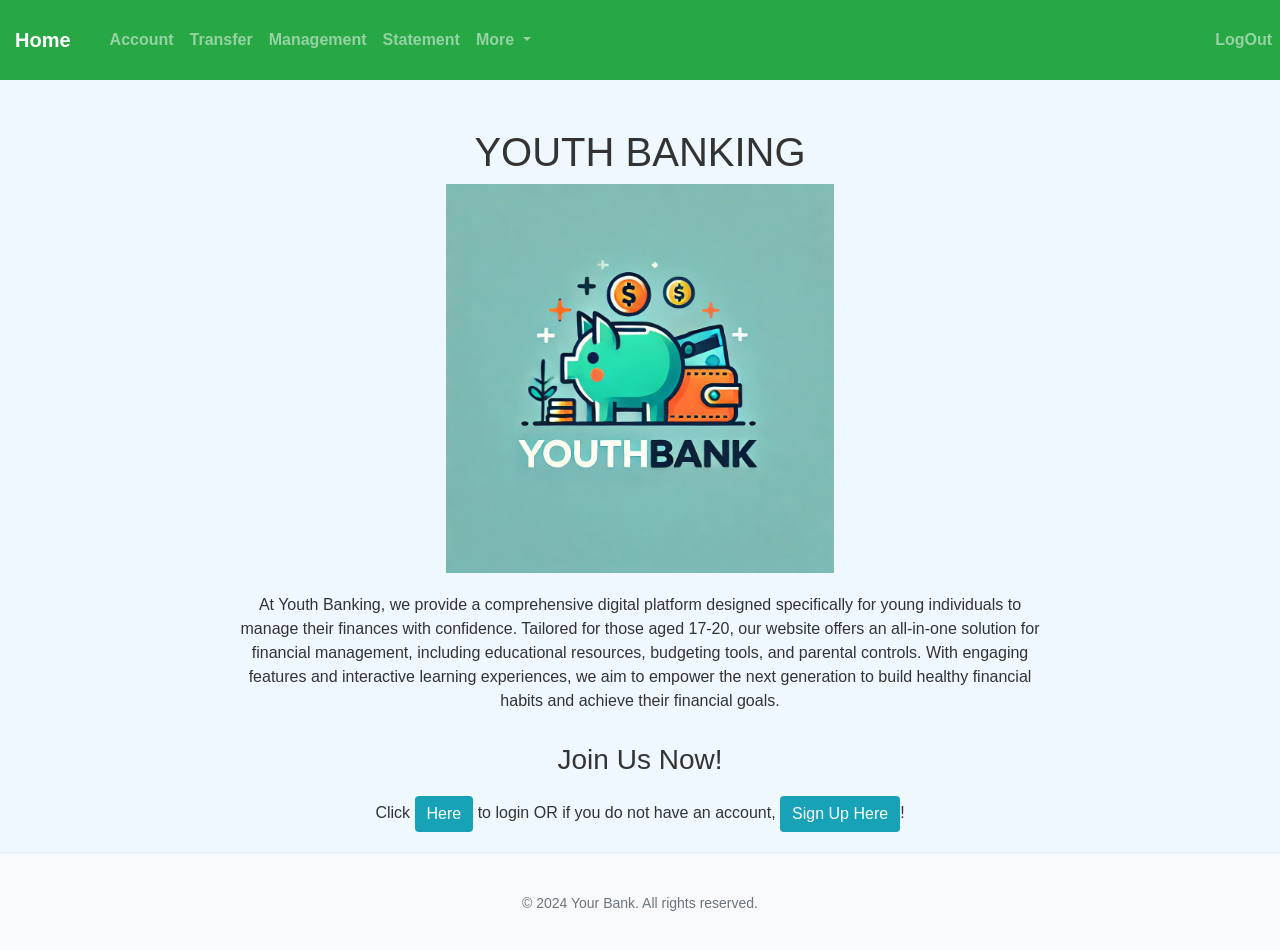
<file: index.html>
<!DOCTYPE html>
<html lang="en">

<head>
    <meta charset="UTF-8">
    <meta name="viewport" content="width=device-width, initial-scale=1.0">
    <link href="https://stackpath.bootstrapcdn.com/bootstrap/4.5.2/css/bootstrap.min.css" rel="stylesheet">
    <script src="https://cdn.jsdelivr.net/npm/bootstrap@5.3.2/dist/js/bootstrap.bundle.min.js"></script>
    <script src="https://code.jquery.com/jquery-3.5.1.slim.min.js"></script>
    <script src="https://cdn.jsdelivr.net/npm/@popperjs/core@2.5.4/dist/umd/popper.min.js"></script>
    <script src="https://stackpath.bootstrapcdn.com/bootstrap/4.5.2/js/bootstrap.min.js"></script>
    <title>HomePage</title>

    <style>
        body {
            font-family: 'Segoe UI', Tahoma, Geneva, Verdana, sans-serif;
            background-color: #f0f8ff;
            color: #333;
            overflow-x: hidden;
        }

        .navbar {
            background-color: #28a745;
            color: #fff;
            padding: 15px 0;
        }

        .navbar a {
            color: #fff;
            text-decoration: none;
            padding: 10px 15px;
            font-weight: bold;
        }

        .navbar a:hover {
            background-color: #218838;
            border-radius: 4px;
        }

        .navbar .dropdown-menu {
            background-color: #28a745;
        }

        .navbar .dropdown-item {
            color: #fff;
        }

        .navbar .dropdown-item:hover {
            background-color: #218838;
        }

        .alignment {
            text-align: center;
            margin-top: 30px;
        }

        .image {
            text-align: center;
        }

        p {
            margin-top: 20px;
            text-align: center;
            max-width: 800px;
            margin-left: auto;
            margin-right: auto;
        }

        .card {
            border-radius: 12px;
            box-shadow: 0 6px 12px rgba(0,0,0,0.1);
            margin-bottom: 20px;
            background: linear-gradient(135deg, #f6d365 0%, #fda085 100%);
            color: #fff;
        }

        .card-title {
            font-size: 1.5rem;
            color: #fff;
        }

        .card-body {
            padding: 20px;
        }

        .btn-primary {
            background-color: #17a2b8;
            border: none;
        }

        .btn-primary:hover {
            background-color: #138496;
        }

        .footer {
            text-align: center;
            padding: 20px;
            font-size: 0.875rem;
            color: #6c757d;
            background-color: #f8f9fa;
            border-top: 1px solid #e9ecef;
            margin-top: 20px;
        }
    </style>
</head>

<body>
    <!-- Navbar -->
    <nav class="navbar navbar-expand-lg navbar-dark">
        <a class="navbar-brand" href="dashboard.html">Home</a>
        <button class="navbar-toggler" type="button" data-toggle="collapse" data-target="#navbarSupportedContent" aria-controls="navbarSupportedContent" aria-expanded="false" aria-label="Toggle navigation">
            <span class="navbar-toggler-icon"></span>
        </button>

        <div class="collapse navbar-collapse" id="navbarSupportedContent">
            <ul class="navbar-nav mr-auto">
                <li class="nav-item">
                    <a class="nav-link" href="student details.html">Account</a>
                </li>
                <li class="nav-item">
                    <a class="nav-link" href="transfer.html">Transfer</a>
                </li>
                <li class="nav-item">
                    <a class="nav-link" href="parental control.html">Management</a>
                </li>
                <li class="nav-item">
                    <a class="nav-link" href="e-statement.html">Statement</a>
                </li>
                <li class="nav-item dropdown">
                    <a class="nav-link dropdown-toggle" href="#" id="navbarDropdown" role="button" data-toggle="dropdown" aria-haspopup="true" aria-expanded="false">
                        More
                    </a>
                    <div class="dropdown-menu" aria-labelledby="navbarDropdown">
                        <a class="dropdown-item" href="about.html">About Us</a>
                        <a class="dropdown-item" href="financialEducation.html">Education</a>
                    </div>
                </li>
            </ul>
            <ul class="navbar-nav ml-auto">
                <li class="nav-item">
                    <a class="nav-link" href="intro.html">LogOut</a>
                </li>
            </ul>
        </div>
    </nav>

    <div class="container mt-5">
        <div class="alignment">
            <h1>YOUTH BANKING</h1>
            <img src="images/youthbank.jpg" alt="HomePage" class="img-fluid" width = 35%;>
        </div>

        <p>
            At Youth Banking, we provide a comprehensive digital platform designed specifically for young individuals to manage their finances with confidence. 
            Tailored for those aged 17-20, our website offers an all-in-one solution for financial management, including educational resources, budgeting tools, 
            and parental controls. With engaging features and interactive learning experiences, we aim to empower the next generation to build healthy financial habits 
            and achieve their financial goals.
        </p>

        <div class="alignment">
            <h3>Join Us Now!</h3>
            <p>Click <a href="login.html" class="btn btn-primary">Here</a> to login OR if you do not have an account, <a href="signup.html" class="btn btn-primary">Sign Up Here</a>!</p>
        </div>
    </div>

    <div class="footer">
        <p>&copy; 2024 Your Bank. All rights reserved.</p>
    </div>
</body>

</html>
</file>
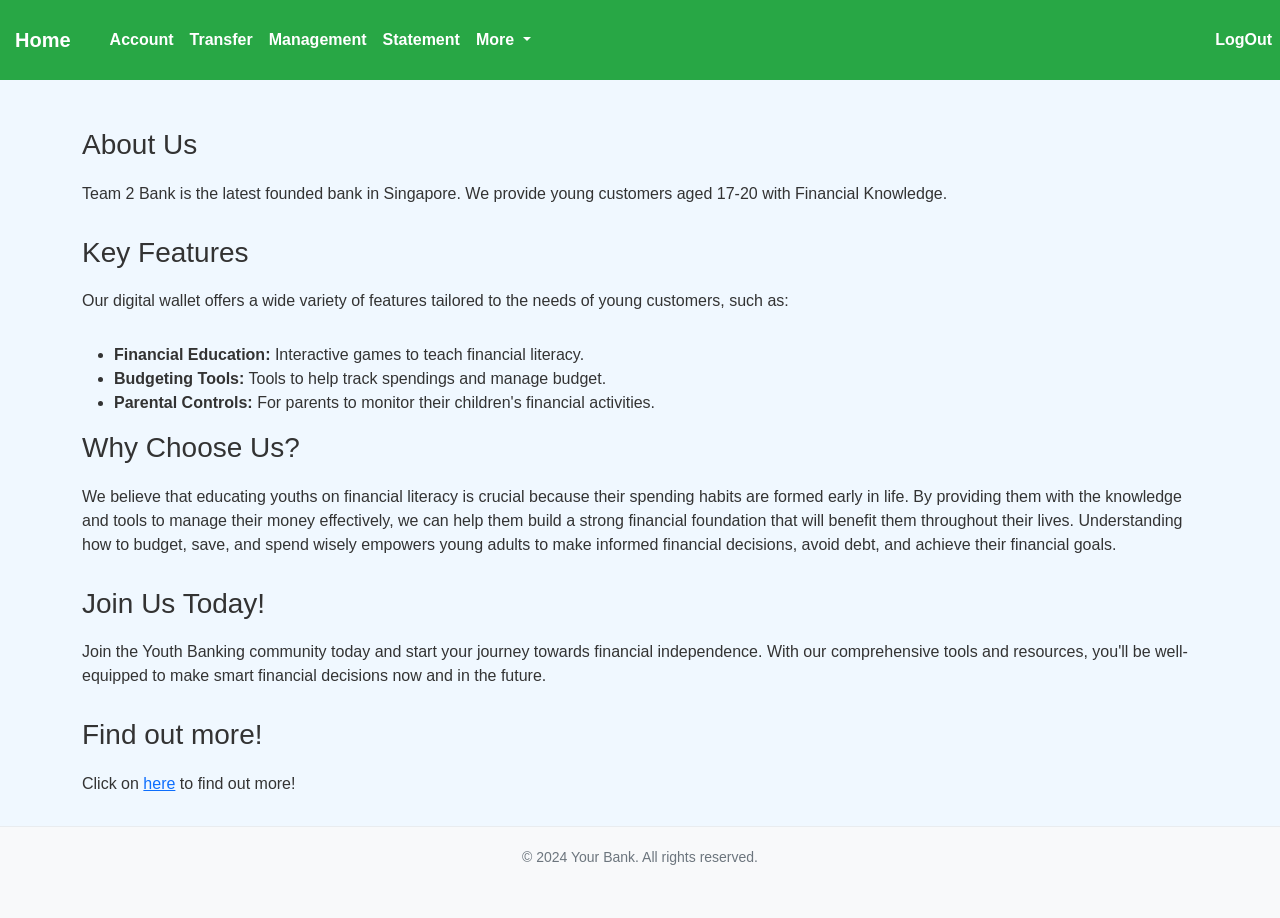
<file: about.html>
<!DOCTYPE html>
<html lang="en">

<head>
    <meta charset="UTF-8">
    <meta name="viewport" content="width=device-width, initial-scale=1.0">
    <link href="https://cdn.jsdelivr.net/npm/bootstrap@5.3.2/dist/css/bootstrap.min.css" rel="stylesheet">
    <script src="https://cdn.jsdelivr.net/npm/@popperjs/core@2.11.8/dist/umd/popper.min.js"></script>
    <script src="https://cdn.jsdelivr.net/npm/bootstrap@5.3.2/dist/js/bootstrap.bundle.min.js"></script>
    <title>About Us</title>
    <style>
        body {
            font-family: 'Segoe UI', Tahoma, Geneva, Verdana, sans-serif;
            background-color: #f0f8ff;
            color: #333;
            overflow-x: hidden;
        }

        .navbar {
            background-color: #28a745;
            color: #fff;
            padding: 15px 0;
        }

        .navbar a {
            color: #fff;
            text-decoration: none;
            padding: 10px 15px;
            font-weight: bold;
        }

        .navbar a:hover {
            background-color: #218838;
            border-radius: 4px;
        }

        .navbar .dropdown-menu {
            background-color: #28a745;
        }

        .navbar .dropdown-item {
            color: #fff;
        }

        .navbar .dropdown-item:hover {
            background-color: #218838;
        }

        .container {
            margin-top: 30px;
        }

        h3 {
            margin-bottom: 20px;
        }

        p {
            margin-bottom: 30px;
        }

        .card {
            border-radius: 12px;
            box-shadow: 0 6px 12px rgba(0,0,0,0.1);
            margin-bottom: 20px;
            background: linear-gradient(135deg, #f6d365 0%, #fda085 100%);
            color: #fff;
        }

        .card-title {
            font-size: 1.5rem;
            color: #fff;
        }

        .card-body {
            padding: 20px;
        }

        .btn-primary {
            background-color: #17a2b8;
            border: none;
        }

        .btn-primary:hover {
            background-color: #138496;
        }

        .footer {
            text-align: center;
            padding: 20px;
            font-size: 0.875rem;
            color: #6c757d;
            background-color: #f8f9fa;
            border-top: 1px solid #e9ecef;
        }
    </style>
</head>

<body>
    <!-- Navbar -->
    <nav class="navbar navbar-expand-lg navbar-dark">
        <a class="navbar-brand" href="dashboard.html">Home</a>
        <button class="navbar-toggler" type="button" data-bs-toggle="collapse" data-bs-target="#navbarSupportedContent" aria-controls="navbarSupportedContent" aria-expanded="false" aria-label="Toggle navigation">
            <span class="navbar-toggler-icon"></span>
        </button>

        <div class="collapse navbar-collapse" id="navbarSupportedContent">
            <ul class="navbar-nav me-auto mb-2 mb-lg-0">
                <li class="nav-item">
                    <a class="nav-link" href="student details.html">Account</a>
                </li>
                <li class="nav-item">
                    <a class="nav-link" href="transfer.html">Transfer</a>
                </li>
                <li class="nav-item">
                    <a class="nav-link" href="parental control.html">Management</a>
                </li>
                <li class="nav-item">
                    <a class="nav-link" href="e-statement.html">Statement</a>
                </li>
                <li class="nav-item dropdown">
                    <a class="nav-link dropdown-toggle" href="#" id="navbarDropdown" role="button" data-bs-toggle="dropdown" aria-expanded="false">
                        More
                    </a>
                    <ul class="dropdown-menu" aria-labelledby="navbarDropdown">
                        <li><a class="dropdown-item" href="about.html">About Us</a></li>
                        <li><a class="dropdown-item" href="financialEducation.html">Education</a></li>
                    </ul>
                </li>
            </ul>
            <ul class="navbar-nav ml-auto">
                <li class="nav-item">
                    <a class="nav-link" href="intro.html">LogOut</a>
                </li>
            </ul>
        </div>
    </nav>

    <div class="container mt-5">
        <h3>About Us</h3>
        <p>Team 2 Bank is the latest founded bank in Singapore. We provide young customers aged 17-20 with Financial Knowledge.</p>

        <h3>Key Features</h3>
        <p>Our digital wallet offers a wide variety of features tailored to the needs of young customers, such as:</p>
        <ul>
            <li><b>Financial Education:</b> Interactive games to teach financial literacy.</li>
            <li><b>Budgeting Tools:</b> Tools to help track spendings and manage budget.</li>
            <li><b>Parental Controls:</b> For parents to monitor their children's financial activities.</li>
        </ul>

        <h3>Why Choose Us?</h3>
        <p>We believe that educating youths on financial literacy is crucial because their spending habits are formed early in life. By providing them with the knowledge and tools to manage their money effectively, we can help them build a strong financial foundation that will benefit them throughout their lives. Understanding how to budget, save, and spend wisely empowers young adults to make informed financial decisions, avoid debt, and achieve their financial goals.</p>

        <h3>Join Us Today!</h3>
        <p>Join the Youth Banking community today and start your journey towards financial independence. With our comprehensive tools and resources, you'll be well-equipped to make smart financial decisions now and in the future.</p>

        <h3>Find out more!</h3>
        <p>Click on <a href="faq.html">here</a> to find out more!</p>
    </div>

    <div class="footer">
        <p>&copy; 2024 Your Bank. All rights reserved.</p>
    </div>
</body>

</html>
</file>
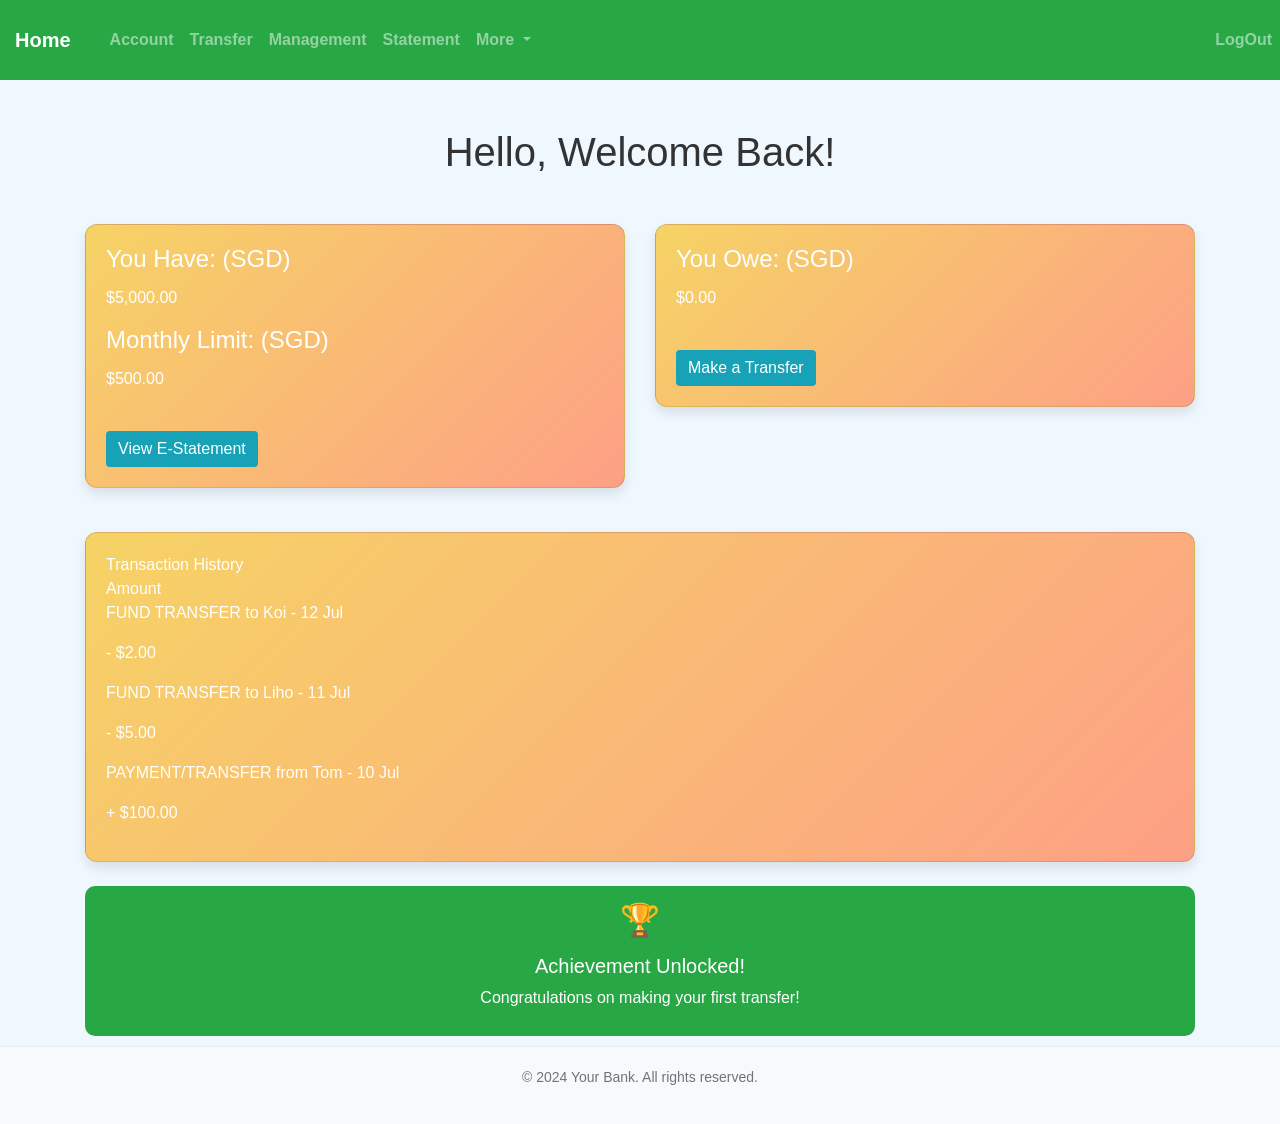
<file: dashboard.html>
<!DOCTYPE html>
<html lang="en">
<head>
    <meta charset="UTF-8">
    <meta name="viewport" content="width=device-width, initial-scale=1.0">
    <link href="https://stackpath.bootstrapcdn.com/bootstrap/4.5.2/css/bootstrap.min.css" rel="stylesheet">
    <script src="https://cdn.jsdelivr.net/npm/bootstrap@5.3.2/dist/js/bootstrap.bundle.min.js"></script>
    <script src="https://code.jquery.com/jquery-3.5.1.slim.min.js"></script>
    <script src="https://cdn.jsdelivr.net/npm/@popperjs/core@2.5.4/dist/umd/popper.min.js"></script>
    <script src="https://stackpath.bootstrapcdn.com/bootstrap/4.5.2/js/bootstrap.min.js"></script>
    <title>Dashboard</title>
    <style>
        body {
            font-family: 'Segoe UI', Tahoma, Geneva, Verdana, sans-serif;
            background-color: #f0f8ff;
            color: #333;
            overflow-x: hidden;
        }

        .navbar {
            background-color: #28a745;
            color: #fff;
            padding: 15px 0;
        }

        .navbar a {
            color: #fff;
            text-decoration: none;
            padding: 10px 15px;
            font-weight: bold;
        }

        .navbar a:hover {
            background-color: #218838;
            border-radius: 4px;
        }

        .navbar .dropdown-menu {
            background-color: #28a745;
        }

        .navbar .dropdown-item {
            color: #fff;
        }

        .navbar .dropdown-item:hover {
            background-color: #218838;
        }

        .container {
            margin-top: 30px;
        }

        .card {
            border-radius: 12px;
            box-shadow: 0 6px 12px rgba(0,0,0,0.1);
            margin-bottom: 20px;
            background: linear-gradient(135deg, #f6d365 0%, #fda085 100%);
            color: #fff;
        }

        .card-title {
            font-size: 1.5rem;
            color: #fff;
        }

        .card-body {
            padding: 20px;
        }

        .btn-primary {
            background-color: #17a2b8;
            border: none;
        }

        .btn-primary:hover {
            background-color: #138496;
        }

        .progress-bar {
            height: 20px;
            border-radius: 10px;
        }

        .progress {
            height: 30px;
        }

        .achievement {
            background: #28a745;
            color: #fff;
            padding: 10px;
            border-radius: 10px;
            text-align: center;
            margin: 10px 0;
        }

        .footer {
            text-align: center;
            padding: 20px;
            font-size: 0.875rem;
            color: #6c757d;
            background-color: #f8f9fa;
            border-top: 1px solid #e9ecef;
        }

        .animation {
            transition: all 0.3s ease-in-out;
        }

        .animation:hover {
            transform: scale(1.05);
            box-shadow: 0 8px 16px rgba(0,0,0,0.2);
        }

        .achievement-icon {
            font-size: 2rem;
            margin-bottom: 10px;
        }
    </style>
</head>
<body>
    <!-- Navbar -->
    <nav class="navbar navbar-expand-lg navbar-dark">
        <a class="navbar-brand" href="dashboard.html">Home</a>
        <button class="navbar-toggler" type="button" data-toggle="collapse" data-target="#navbarSupportedContent" aria-controls="navbarSupportedContent" aria-expanded="false" aria-label="Toggle navigation">
            <span class="navbar-toggler-icon"></span>
        </button>

        <div class="collapse navbar-collapse" id="navbarSupportedContent">
            <ul class="navbar-nav mr-auto">
                <li class="nav-item">
                    <a class="nav-link" href="student details.html">Account</a>
                </li>
                <li class="nav-item">
                    <a class="nav-link" href="transfer.html">Transfer</a>
                </li>
                <li class="nav-item">
                    <a class="nav-link" href="parental control.html">Management</a>
                </li>
                <li class="nav-item">
                    <a class="nav-link" href="e-statement.html">Statement</a>
                </li>
                <li class="nav-item dropdown">
                    <a class="nav-link dropdown-toggle" href="#" id="navbarDropdown" role="button" data-toggle="dropdown" aria-haspopup="true" aria-expanded="false">
                        More
                    </a>
                    <div class="dropdown-menu" aria-labelledby="navbarDropdown">
                        <a class="dropdown-item" href="about.html">About Us</a>
                        <a class="dropdown-item" href="financialEducation.html">Education</a>
                    </div>
                </li>
            </ul>
            <ul class="navbar-nav ml-auto">
                <li class="nav-item">
                    <a class="nav-link" href="intro.html">LogOut</a>
                </li>
            </ul>
        </div>
    </nav>

    <div class="container mt-5">
        <h1 class="text-center">Hello, Welcome Back!</h1>
    </div>

    <div class="container mt-5">
        <div class="row">
            <!-- Amount of money user has -->
            <div class="col-md-6">
                <div class="card animation">
                    <div class="card-body">
                        <h5 class="card-title">You Have: (SGD)</h5>
                        <p id="userBalance" class="card-text">$5,000.00</p>
                        <h5 class="card-title">Monthly Limit: (SGD)</h5>
                        <p id="monthlyBalance" class="card-text">$500.00</p>
                        <button onclick="window.location.href='e-statement.html'" class="btn btn-primary mt-4">View E-Statement</button>
                    </div>
                </div>
            </div>
            <!-- Amount of money user owes -->
            <div class="col-md-6">
                <div class="card animation">
                    <div class="card-body">
                        <h5 class="card-title">You Owe: (SGD)</h5>
                        <p class="card-text">$0.00</p>
                        <button onclick="window.location.href='transfer.html'" class="btn btn-primary mt-4">Make a Transfer</button>
                    </div>
                </div>
            </div>
        </div>
    </div>
    
    <div class="container mt-4">
        <!-- Transaction history -->
        <div class="card animation">
            <div class="card-body">
                <div class="transaction-heading">
                    <div>Transaction History</div>
                    <div>Amount</div>
                </div>

                <div class="flex-container">
                    <p>FUND TRANSFER to Koi - 12 Jul</p>
                    <p>- $2.00</p>
                </div>

                <div class="flex-container">
                    <p>FUND TRANSFER to Liho - 11 Jul</p>
                    <p>- $5.00</p>
                </div>

                <div class="flex-container">
                    <p>PAYMENT/TRANSFER from Tom - 10 Jul</p>
                    <p>+ $100.00</p>
                </div>
            </div>
        </div>
    </div>

    <div class="container mt-4">
        <!-- Achievements -->
        <div class="achievement">
            <div class="achievement-icon">&#x1F3C6;</div> <!-- Trophy Icon -->
            <h5>Achievement Unlocked!</h5>
            <p>Congratulations on making your first transfer!</p>
        </div>
    </div>

    <div class="footer">
        <p>&copy; 2024 Your Bank. All rights reserved.</p>
    </div>
</body>
</html>
</file>
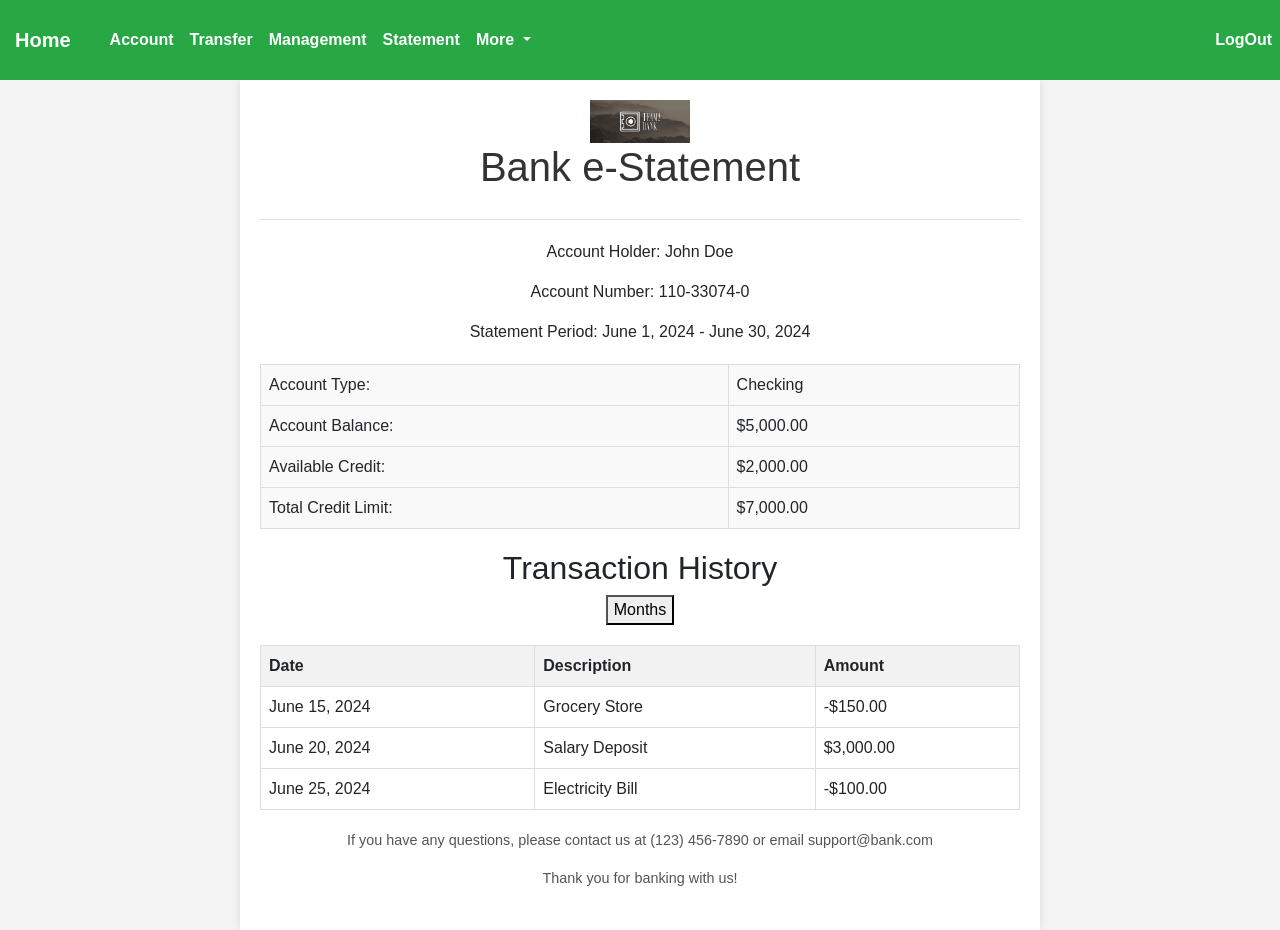
<file: e-statement.html>
<!DOCTYPE html>
<html lang="en">
<head>
    <meta charset="UTF-8">
    <meta name="viewport" content="width=device-width, initial-scale=1.0">
    <link href="https://stackpath.bootstrapcdn.com/bootstrap/4.5.2/css/bootstrap.min.css" rel="stylesheet">
    <title>Bank e-Statement</title>
    <style>
        .navbar {
            background-color: #28a745;
            color: #fff;
            padding: 15px 0;
        }

        .navbar a {
            color: #fff;
            text-decoration: none;
            padding: 10px 15px;
            font-weight: bold;
        }

        .navbar a:hover {
            background-color: #218838;
            border-radius: 4px;
        }

        .navbar .dropdown-menu {
            background-color: #28a745;
        }

        .navbar .dropdown-item {
            color: #fff;
        }

        .navbar .dropdown-item:hover {
            background-color: #218838;
        }


        body {
            font-family: Arial, sans-serif;
            margin: 0;  
            background-color: #f4f4f4;
        }
        .statement-container {
            max-width: 800px;
            margin: auto;
            background: #fff;
            padding: 20px;
            box-shadow: 0 0 10px rgba(0, 0, 0, 0.1);
        }
        .header {
            text-align: center;
            padding-bottom: 20px;
            border-bottom: 1px solid #ddd;
        }
        .header img {
            width: 100px;
        }
        h1 {
            color: #333;
        }
        .statement-header, .statement-footer {
            text-align: center;
            margin: 20px 0;
        }
        .statement-details, .transaction-table {
            width: 100%;
            margin: 20px 0;
            border-collapse: collapse;
        }
        .statement-details td, .transaction-table th, .transaction-table td {
            border: 1px solid #ddd;
            padding: 8px;
        }
        .transaction-table th {
            background-color: #f2f2f2;
            text-align: left;
        }
        .statement-details {
            background-color: #f9f9f9;
        }
        .statement-footer {
            font-size: 0.9em;
            color: #555;
        }

        .dropdown {
            position: relative;
            display: inline-block;
        }

        .dropdown-content {
            display: none;
            position: absolute;
            background-color: #f9f9f9;
            min-width: 160px;
            box-shadow: 0px 8px 16px 0px rgba(0,0,0,0.2);
            z-index: 1;
        }

        .dropdown-content a {
            color: black;
            padding: 12px 16px;
            text-decoration: none;
            display: block;
        }

        .dropdown-content a:hover {background-color: #f1f1f1}

        .dropdown:hover .dropdown-content {
            display: block;
        }

        .dropdown:hover .dropbtn {
            background-color: #3e8e41;
        }
    </style>
</head>
<body>
    <!-- Navbar -->
    <nav class="navbar navbar-expand-lg">
        <a class="navbar-brand" href="dashboard.html">Home</a>
        <button class="navbar-toggler" type="button" data-toggle="collapse" data-target="#navbarSupportedContent" aria-controls="navbarSupportedContent" aria-expanded="false" aria-label="Toggle navigation">
            <span class="navbar-toggler-icon"></span>
        </button>

        <div class="collapse navbar-collapse" id="navbarSupportedContent">
            <ul class="navbar-nav mr-auto">
                <li class="nav-item">
                    <a class="nav-link" href="student details.html">Account</a>
                </li>
                <li class="nav-item">
                    <a class="nav-link" href="transfer.html">Transfer</a>
                </li>
                <li class="nav-item">
                    <a class="nav-link" href="parental control.html">Management</a>
                </li>
                <li class="nav-item">
                    <a class="nav-link" href="e-statement.html">Statement</a>
                </li>
                <br>
                <li class="nav-item">
                    <li class="nav-item dropdown">
                        <a class="nav-link dropdown-toggle" href="#" id="navbarDropdown" role="button" data-toggle="dropdown" aria-haspopup="true" aria-expanded="false">
                            More
                        </a>
                        <div class="dropdown-menu" aria-labelledby="navbarDropdown">
                        <a class="dropdown-item" href="about.html">About Us</a>
                        <a class="dropdown-item" href="financialEducation.html">Education</a>
                        </div>
                    </li>
                </li>
            </ul>
            <ul class="navbar-nav ml-auto">
                <li class="nav-item">
                    <a class="nav-link" href="intro.html">LogOut</a>
                </li>
            </ul>
        </div>
    </nav>

    <div class="statement-container">
        <div class="header">
            <img src="images/jf.png" alt="Bank Logo">
            <h1>Bank e-Statement</h1>
        </div>

        <div class="statement-header">
            <p>Account Holder: John Doe</p>
            <p>Account Number: 110-33074-0</p>
            <p>Statement Period: June 1, 2024 - June 30, 2024</p>
        </div>

        <table class="statement-details">
            <tr>
                <td>Account Type:</td>
                <td>Checking</td>
            </tr>
            <tr>
                <td>Account Balance:</td>
                <td>$5,000.00</td>
            </tr>
            <tr>
                <td>Available Credit:</td>
                <td>$2,000.00</td>
            </tr>
            <tr>
                <td>Total Credit Limit:</td>
                <td>$7,000.00</td>
            </tr>
        </table>
        
        <div class="statement-header">
            <h2>Transaction History</h2>
            <div class="dropdown">
                <button class="dropbtn">Months</button>
                <div class="dropdown-content">
                    <a href="may.html">May</a>
                    <a href="e-statement.html">June</a>
                </div>
            </div>
        </div>

        <table class="transaction-table">
            <thead>
                <tr>
                    <th>Date</th>
                    <th>Description</th>
                    <th>Amount</th>
                </tr>
            </thead>
            <tbody>
                <tr>
                    <td>June 15, 2024</td>
                    <td>Grocery Store</td>
                    <td>-$150.00</td>
                </tr>
                <tr>
                    <td>June 20, 2024</td>
                    <td>Salary Deposit</td>
                    <td>$3,000.00</td>
                </tr>
                <tr>
                    <td>June 25, 2024</td>
                    <td>Electricity Bill</td>
                    <td>-$100.00</td>
                </tr>
            </tbody>
        </table>

        <div class="statement-footer">
            <p>If you have any questions, please contact us at (123) 456-7890 or email support@bank.com</p>
            <p>Thank you for banking with us!</p>
        </div>
    </div>

    <script src="https://code.jquery.com/jquery-3.5.1.slim.min.js"></script>
    <script src="https://cdn.jsdelivr.net/npm/@popperjs/core@2.5.4/dist/umd/popper.min.js"></script>
    <script src="https://stackpath.bootstrapcdn.com/bootstrap/4.5.2/js/bootstrap.min.js"></script>
</body>
</html>
</file>
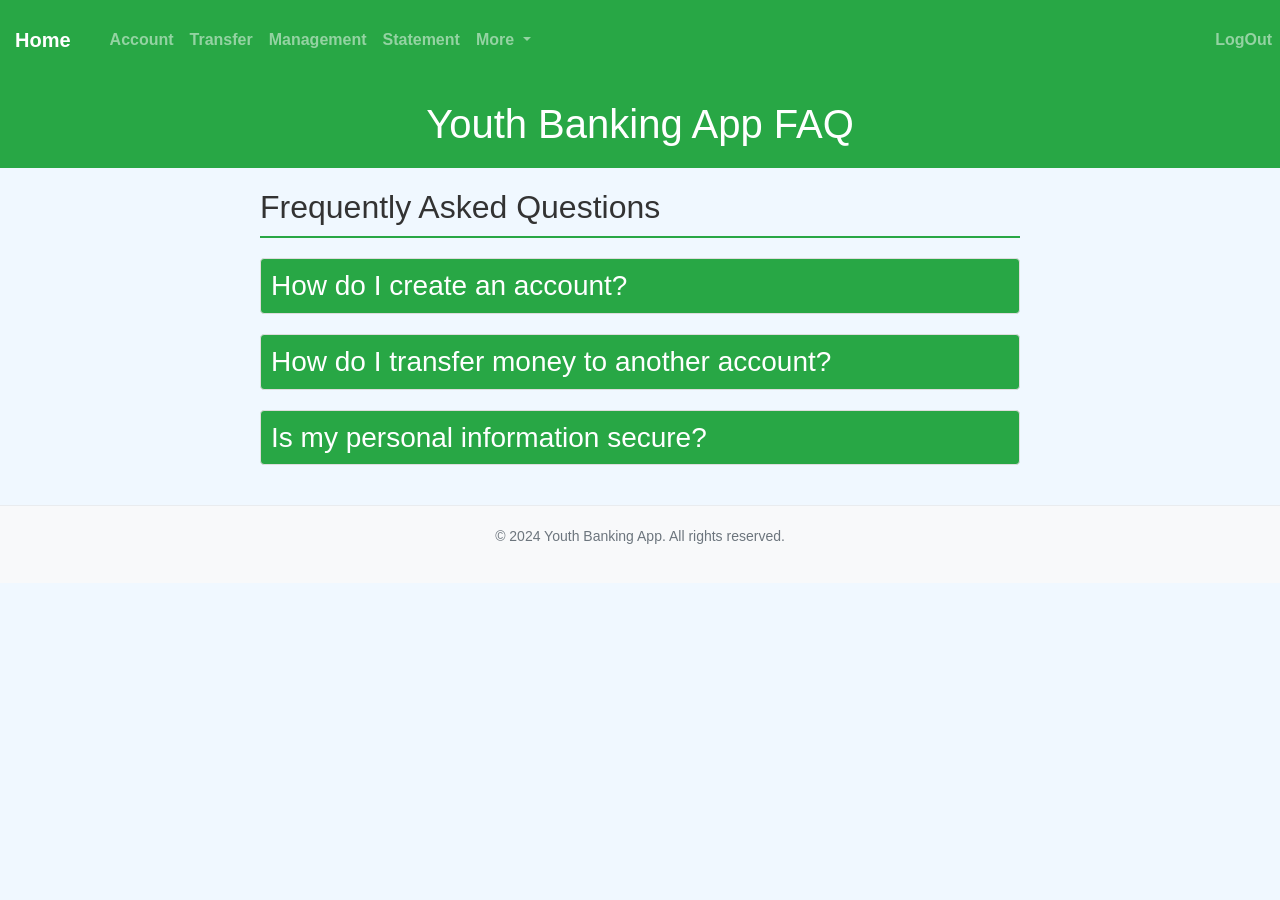
<file: faq.html>
<!DOCTYPE html>
<html lang="en">
<head>
    <meta charset="UTF-8">
    <meta name="viewport" content="width=device-width, initial-scale=1.0">
    <link href="https://stackpath.bootstrapcdn.com/bootstrap/4.5.2/css/bootstrap.min.css" rel="stylesheet">
    <script src="https://cdn.jsdelivr.net/npm/bootstrap@5.3.2/dist/js/bootstrap.bundle.min.js"></script>
    <script src="https://code.jquery.com/jquery-3.5.1.slim.min.js"></script>
    <script src="https://cdn.jsdelivr.net/npm/@popperjs/core@2.5.4/dist/umd/popper.min.js"></script>
    <script src="https://stackpath.bootstrapcdn.com/bootstrap/4.5.2/js/bootstrap.min.js"></script>
    <title>FAQ - Banking App</title>

    <style>
        body {
            font-family: 'Segoe UI', Tahoma, Geneva, Verdana, sans-serif;
            background-color: #f0f8ff;
            color: #333;
            overflow-x: hidden;
        }

        .navbar {
            background-color: #28a745;
            color: #fff;
            padding: 15px 0;
        }

        .navbar a {
            color: #fff;
            text-decoration: none;
            padding: 10px 15px;
            font-weight: bold;
        }

        .navbar a:hover {
            background-color: #218838;
            border-radius: 4px;
        }

        .navbar .dropdown-menu {
            background-color: #28a745;
        }

        .navbar .dropdown-item {
            color: #fff;
        }

        .navbar .dropdown-item:hover {
            background-color: #218838;
        }

        header {
            background: #28a745;
            color: #fff;
            padding: 20px 0;
            text-align: center;
        }

        header h1 {
            margin: 0;
        }

        main {
            padding: 20px;
            max-width: 800px;
            margin: 0 auto;
        }

        .card {
            border-radius: 12px;
            box-shadow: 0 6px 12px rgba(0,0,0,0.1);
            background: linear-gradient(135deg, #f6d365 0%, #fda085 100%);
            color: #fff;
            margin-bottom: 20px;
        }

        .card-body {
            padding: 20px;
        }

        .faq h2 {
            border-bottom: 2px solid #28a745;
            padding-bottom: 10px;
            margin-bottom: 20px;
        }

        .faq-item {
            margin-bottom: 20px;
        }

        .faq-question {
            background-color: #28a745;
            color: #fff;
            padding: 10px;
            border: 1px solid #ddd;
            cursor: pointer;
            margin: 0;
            border-radius: 4px;
        }

        .faq-answer {
            padding: 10px;
            display: none;
            border: 1px solid #ddd;
            border-top: none;
            background-color: #fff;
            color: #333;
        }

        .faq-question:hover {
            background-color: #218838;
        }

        footer {
            text-align: center;
            padding: 20px;
            font-size: 0.875rem;
            color: #6c757d;
            background-color: #f8f9fa;
            border-top: 1px solid #e9ecef;
        }
    </style>
</head>
<body>
    <!-- Navbar -->
    <nav class="navbar navbar-expand-lg navbar-dark">
        <a class="navbar-brand" href="dashboard.html">Home</a>
        <button class="navbar-toggler" type="button" data-toggle="collapse" data-target="#navbarSupportedContent" aria-controls="navbarSupportedContent" aria-expanded="false" aria-label="Toggle navigation">
            <span class="navbar-toggler-icon"></span>
        </button>

        <div class="collapse navbar-collapse" id="navbarSupportedContent">
            <ul class="navbar-nav mr-auto">
                <li class="nav-item">
                    <a class="nav-link" href="student details.html">Account</a>
                </li>
                <li class="nav-item">
                    <a class="nav-link" href="transfer.html">Transfer</a>
                </li>
                <li class="nav-item">
                    <a class="nav-link" href="parental control.html">Management</a>
                </li>
                <li class="nav-item">
                    <a class="nav-link" href="e-statement.html">Statement</a>
                </li>
                <li class="nav-item dropdown">
                    <a class="nav-link dropdown-toggle" href="#" id="navbarDropdown" role="button" data-toggle="dropdown" aria-haspopup="true" aria-expanded="false">
                        More
                    </a>
                    <div class="dropdown-menu" aria-labelledby="navbarDropdown">
                        <a class="dropdown-item" href="about.html">About Us</a>
                        <a class="dropdown-item" href="financialEducation.html">Education</a>
                    </div>
                </li>
            </ul>
            <ul class="navbar-nav ml-auto">
                <li class="nav-item">
                    <a class="nav-link" href="intro.html">LogOut</a>
                </li>
            </ul>
        </div>
    </nav>

    <header>
        <h1>Youth Banking App FAQ</h1>
    </header>

    <main>
        <section class="faq" id="faq">
            <h2>Frequently Asked Questions</h2>

            <div class="faq-item">
                <h3 class="faq-question">How do I create an account?</h3>
                <div class="faq-answer">
                    <p>To create an account, click on the "Sign Up" button on the home page and fill in your details. Follow the on-screen instructions to complete the registration process.</p>
                </div>
            </div>

            <div class="faq-item">
                <h3 class="faq-question">How do I transfer money to another account?</h3>
                <div class="faq-answer">
                    <p>To transfer money, log in to your account, go to the "Transfers" section, and follow the instructions to complete the transfer. You will need the recipient's account number and bank details.</p>
                </div>
            </div>

            <div class="faq-item">
                <h3 class="faq-question">Is my personal information secure?</h3>
                <div class="faq-answer">
                    <p>We take your privacy and security seriously. Our app uses advanced encryption and security measures to protect your personal information. For more details, please read our Privacy Policy.</p>
                </div>
            </div>
        </section>
    </main>

    <footer>
        <p>&copy; 2024 Youth Banking App. All rights reserved.</p>
    </footer>

    <script>
        document.addEventListener('DOMContentLoaded', function() {
            const faqQuestions = document.querySelectorAll('.faq-question');
            faqQuestions.forEach(question => {
                question.addEventListener('click', function() {
                    const answer = this.nextElementSibling;
                    if (answer.style.display === 'block') {
                        answer.style.display = 'none';
                    } else {
                        answer.style.display = 'block';
                    }
                });
            });
        });
    </script>
</body>
</html>
</file>
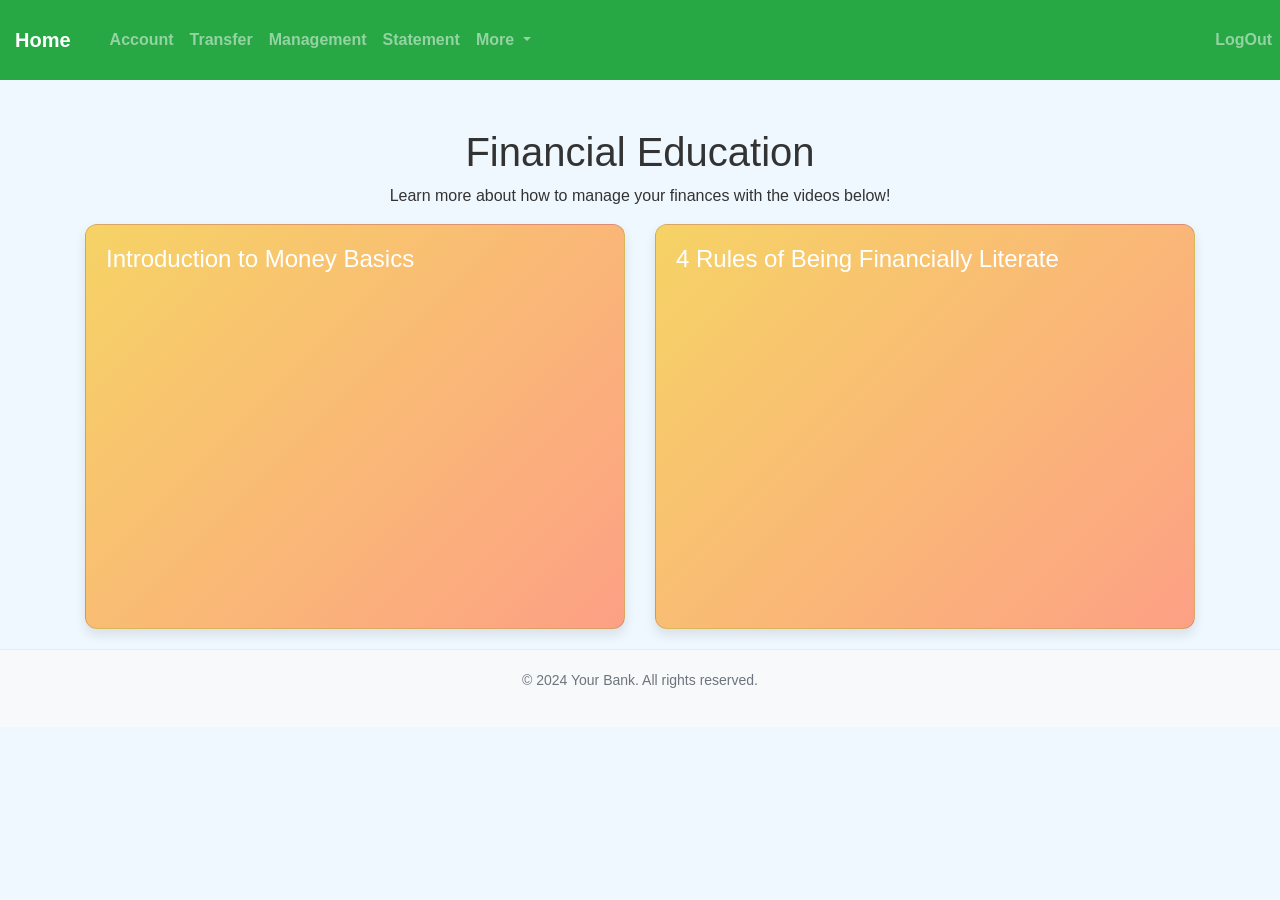
<file: financialEducation.html>
<!DOCTYPE html>
<html lang="en">
<head>
    <meta charset="UTF-8">
    <meta name="viewport" content="width=device-width, initial-scale=1.0">
    <link href="https://stackpath.bootstrapcdn.com/bootstrap/4.5.2/css/bootstrap.min.css" rel="stylesheet">
    <script src="https://cdn.jsdelivr.net/npm/bootstrap@5.3.2/dist/js/bootstrap.bundle.min.js"></script>    
    <script src="https://code.jquery.com/jquery-3.5.1.slim.min.js"></script>
    <script src="https://cdn.jsdelivr.net/npm/@popperjs/core@2.5.4/dist/umd/popper.min.js"></script>
    <script src="https://stackpath.bootstrapcdn.com/bootstrap/4.5.2/js/bootstrap.min.js"></script>
    <title>Financial Education</title>
    <style>
        body {
            font-family: 'Segoe UI', Tahoma, Geneva, Verdana, sans-serif;
            background-color: #f0f8ff;
            color: #333;
            overflow-x: hidden;
        }

        .navbar {
            background-color: #28a745;
            color: #fff;
            padding: 15px 0;
        }

        .navbar a {
            color: #fff;
            text-decoration: none;
            padding: 10px 15px;
            font-weight: bold;
        }

        .navbar a:hover {
            background-color: #218838;
            border-radius: 4px;
        }

        .navbar .dropdown-menu {
            background-color: #28a745;
        }

        .navbar .dropdown-item {
            color: #fff;
        }

        .navbar .dropdown-item:hover {
            background-color: #218838;
        }

        .center {
            text-align: center;
            margin-top: 30px;
        }

        .container {
            margin-top: 30px;
        }

        .card {
            border-radius: 12px;
            box-shadow: 0 6px 12px rgba(0,0,0,0.1);
            margin-bottom: 20px;
            background: linear-gradient(135deg, #f6d365 0%, #fda085 100%);
            color: #fff;
        }

        .card-title {
            font-size: 1.5rem;
            color: #fff;
        }

        .card-body {
            padding: 20px;
        }

        .btn-primary {
            background-color: #17a2b8;
            border: none;
        }

        .btn-primary:hover {
            background-color: #138496;
        }

        .achievement {
            background: #28a745;
            color: #fff;
            padding: 10px;
            border-radius: 10px;
            text-align: center;
            margin: 10px 0;
        }

        .achievement-icon {
            font-size: 2rem;
            margin-bottom: 10px;
        }

        .footer {
            text-align: center;
            padding: 20px;
            font-size: 0.875rem;
            color: #6c757d;
            background-color: #f8f9fa;
            border-top: 1px solid #e9ecef;
        }
    </style>
</head>
<body>
    <!-- Navbar -->
    <nav class="navbar navbar-expand-lg navbar-dark">
        <a class="navbar-brand" href="dashboard.html">Home</a>
        <button class="navbar-toggler" type="button" data-toggle="collapse" data-target="#navbarSupportedContent" aria-controls="navbarSupportedContent" aria-expanded="false" aria-label="Toggle navigation">
            <span class="navbar-toggler-icon"></span>
        </button>

        <div class="collapse navbar-collapse" id="navbarSupportedContent">
            <ul class="navbar-nav mr-auto">
                <li class="nav-item">
                    <a class="nav-link" href="student details.html">Account</a>
                </li>
                <li class="nav-item">
                    <a class="nav-link" href="transfer.html">Transfer</a>
                </li>
                <li class="nav-item">
                    <a class="nav-link" href="parental control.html">Management</a>
                </li>
                <li class="nav-item">
                    <a class="nav-link" href="e-statement.html">Statement</a>
                </li>
                <li class="nav-item dropdown">
                    <a class="nav-link dropdown-toggle" href="#" id="navbarDropdown" role="button" data-toggle="dropdown" aria-haspopup="true" aria-expanded="false">
                        More
                    </a>
                    <div class="dropdown-menu" aria-labelledby="navbarDropdown">
                        <a class="dropdown-item" href="about.html">About Us</a>
                        <a class="dropdown-item" href="financialEducation.html">Education</a>
                    </div>
                </li>
            </ul>
            <ul class="navbar-nav ml-auto">
                <li class="nav-item">
                    <a class="nav-link" href="intro.html">LogOut</a>
                </li>
            </ul>
        </div>
    </nav>

    <div class="container mt-5">
        <div class="center">
            <h1>Financial Education</h1>
            <p>Learn more about how to manage your finances with the videos below!</p>
        </div>
        
        <div class="row">
            <div class="col-md-6">
                <div class="card">
                    <div class="card-body">
                        <h5 class="card-title">Introduction to Money Basics</h5>
                        <iframe width="100%" height="315" src="https://www.youtube.com/embed/GwAIu-RA_WA" frameborder="0" allow="autoplay; encrypted-media" allowfullscreen></iframe>
                    </div>
                </div>
            </div>

            <div class="col-md-6">
                <div class="card">
                    <div class="card-body">
                        <h5 class="card-title">4 Rules of Being Financially Literate</h5>
                        <iframe width="100%" height="315" src="https://www.youtube.com/embed/q5JWp47z4bY" frameborder="0" allow="autoplay; encrypted-media" allowfullscreen></iframe>
                    </div>
                </div>
            </div>
        </div>
    </div>

    <div class="footer">
        <p>&copy; 2024 Your Bank. All rights reserved.</p>
    </div>
</body>
</html>
</file>
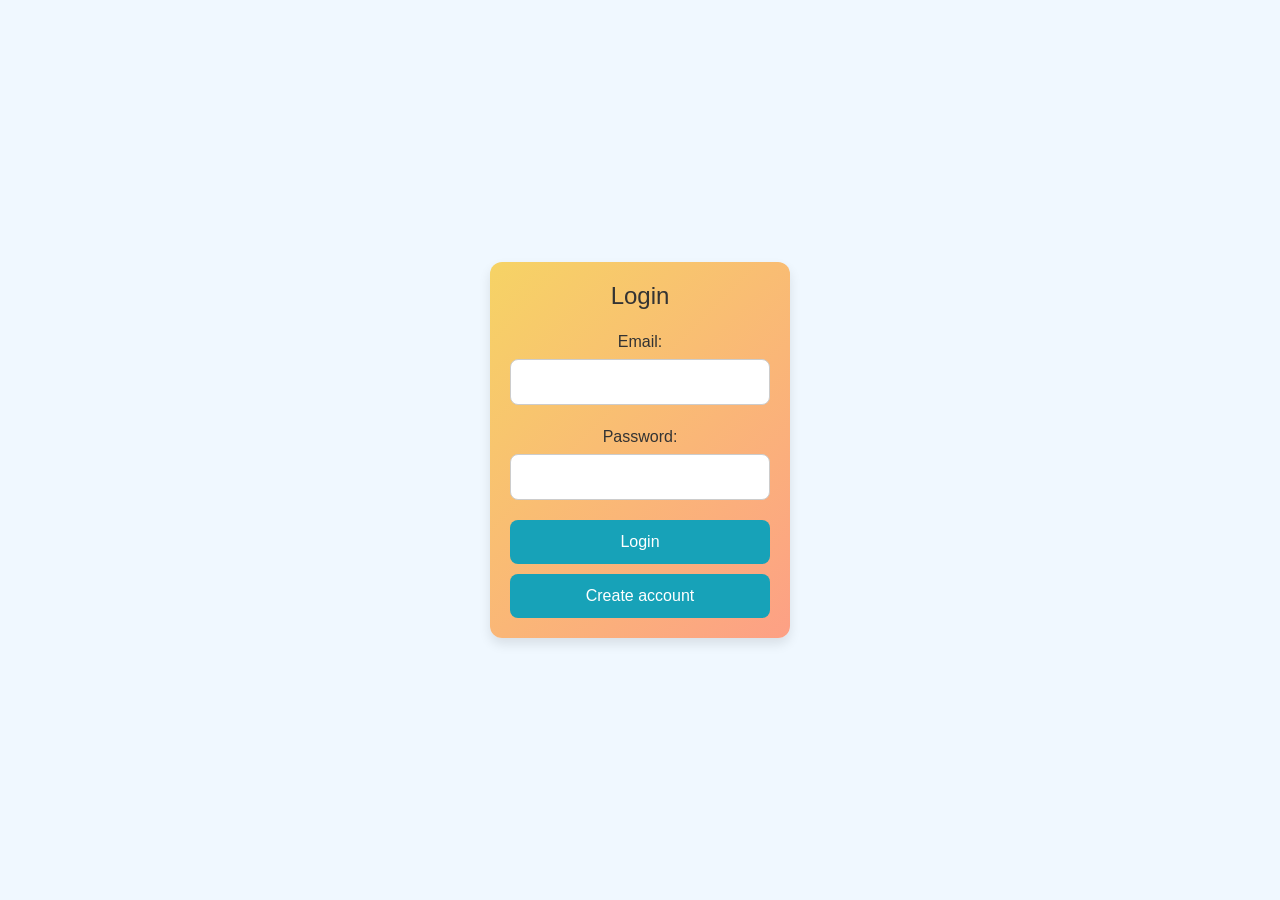
<file: login.html>
<!DOCTYPE html>
<html lang="en">

<head>
    <meta charset="UTF-8">
    <meta name="viewport" content="width=device-width, initial-scale=1.0">

    <!-- Bootstrap CSS -->
    <link href="https://stackpath.bootstrapcdn.com/bootstrap/4.5.2/css/bootstrap.min.css" rel="stylesheet">
    <script src="https://code.jquery.com/jquery-3.5.1.slim.min.js"></script>
    <script src="https://cdn.jsdelivr.net/npm/@popperjs/core@2.5.4/dist/umd/popper.min.js"></script>
    <script src="https://stackpath.bootstrapcdn.com/bootstrap/4.5.2/js/bootstrap.min.js"></script>

    <title>Login</title>

    <style>
        body {
            font-family: 'Segoe UI', Tahoma, Geneva, Verdana, sans-serif;
            background-color: #f0f8ff;
            color: #333;
            display: flex;
            justify-content: center;
            align-items: center;
            height: 100vh;
            margin: 0;
        }

        .login-container {
            background-color: #fff;
            padding: 20px;
            box-shadow: 0 6px 12px rgba(0,0,0,0.1);
            border-radius: 12px;
            width: 300px;
            margin: 50px auto;
            text-align: center;
            background: linear-gradient(135deg, #f6d365 0%, #fda085 100%);
        }

        .login-container h1 {
            margin-bottom: 20px;
            font-size: 1.5rem;
            color: #333;
        }

        .login-container label {
            display: block;
            margin: 10px 0 5px;
            color: #333;
        }

        .login-container input[type="email"],
        .login-container input[type="password"] {
            width: 100%;
            padding: 10px;
            margin-bottom: 10px;
            border: 1px solid #ccc;
            border-radius: 8px;
            font-size: 1rem;
        }

        .login-container button {
            width: 100%;
            padding: 10px;
            background-color: #17a2b8;
            color: #fff;
            border: none;
            border-radius: 8px;
            cursor: pointer;
            font-size: 1rem;
            margin-top: 10px;
        }

        .login-container button:hover {
            background-color: #138496;
        }

        .navbar {
            background-color: #28a745;
            color: #fff;
            padding: 15px 0;
        }

        .navbar a {
            color: #fff;
            text-decoration: none;
            padding: 10px 15px;
            font-weight: bold;
        }

        .navbar a:hover {
            background-color: #218838;
            border-radius: 4px;
        }

        .navbar .dropdown-menu {
            background-color: #28a745;
        }

        .navbar .dropdown-item {
            color: #fff;
        }

        .navbar .dropdown-item:hover {
            background-color: #218838;
        }
    </style>
</head>

<body>
    <div class="login-container">
        <h1>Login</h1>
        <form action="/login">
            <label for="email">Email:</label>
            <input type="email" id="email" name="email" required>
            <label for="password">Password:</label>
            <input type="password" id="password" name="password" required>
            <button type="button" onclick="window.location.href='dashboard.html'">Login</button>
            <button type="button" onclick="window.location.href='signup.html'">Create account</button>
        </form>
    </div>
</body>

</html>
</file>
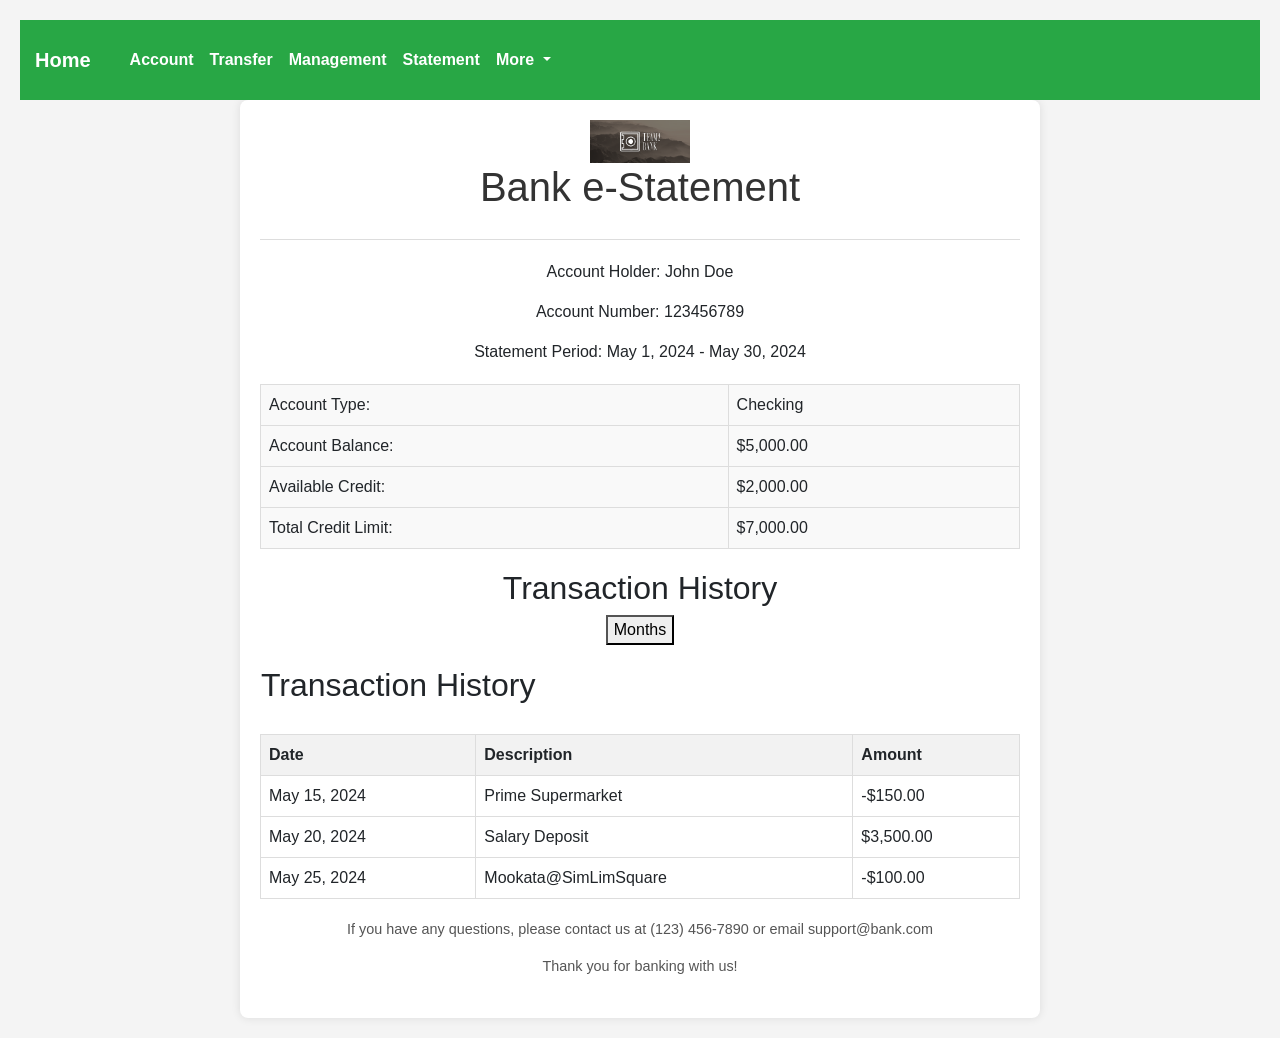
<file: may.html>
<!DOCTYPE html>
<html lang="en">
<head>
    <meta charset="UTF-8">
    <meta name="viewport" content="width=device-width, initial-scale=1.0">
    <link href="https://stackpath.bootstrapcdn.com/bootstrap/4.5.2/css/bootstrap.min.css" rel="stylesheet">
    <script src="https://cdn.jsdelivr.net/npm/bootstrap@5.3.2/dist/js/bootstrap.bundle.min.js"></script>    
    <script src="https://code.jquery.com/jquery-3.5.1.slim.min.js"></script>
    <script src="https://cdn.jsdelivr.net/npm/@popperjs/core@2.5.4/dist/umd/popper.min.js"></script>
    <script src="https://stackpath.bootstrapcdn.com/bootstrap/4.5.2/js/bootstrap.min.js"></script>

    <title>Bank e-Statement</title>
    <style>
        .navbar {
            background-color: #28a745;
            color: #fff;
            padding: 15px 0;
        }

        .navbar a {
            color: #fff;
            text-decoration: none;
            padding: 10px 15px;
            font-weight: bold;
        }

        .navbar a:hover {
            background-color: #218838;
        }

        .navbar .dropdown-menu {
            background-color: #28a745;
        }

        .navbar .dropdown-item {
            color: #fff;
        }

        .navbar .dropdown-item:hover {
            background-color: #218838;
        }

        body {
            font-family: Arial, sans-serif;
            margin: 0;
            padding: 20px;
            background-color: #f4f4f4;
        }
        .statement-container {
            max-width: 800px;
            margin: auto;
            background: #fff;
            padding: 20px;
            border-radius: 8px;
            box-shadow: 0 0 10px rgba(0, 0, 0, 0.1);
        }
        .header {
            text-align: center;
            padding-bottom: 20px;
            border-bottom: 1px solid #ddd;
        }
        .header img {
            width: 100px;
        }
        h1 {
            color: #333;
        }
        .statement-header, .statement-footer {
            text-align: center;
            margin: 20px 0;
        }
        .statement-details, .transaction-table {
            width: 100%;
            margin: 20px 0;
            border-collapse: collapse;
        }
        .statement-details td, .transaction-table th, .transaction-table td {
            border: 1px solid #ddd;
            padding: 8px;
        }
        .transaction-table th {
            background-color: #f2f2f2;
            text-align: left;
        }
        .statement-details {
            background-color: #f9f9f9;
        }
        .statement-footer {
            font-size: 0.9em;
            color: #555;
        }

        .dropdown {
            position: relative;
            display: inline-block;
        }

        .dropdown-content {
            display: none;
            position: absolute;
            background-color: #f9f9f9;
            min-width: 160px;
            box-shadow: 0px 8px 16px 0px rgba(0,0,0,0.2);
            z-index: 1;
        }

        .dropdown-content a {
            color: black;
            padding: 12px 16px;
            text-decoration: none;
            display: block;
        }

        .dropdown-content a:hover {background-color: #f1f1f1}

        .dropdown:hover .dropdown-content {
            display: block;
        }

        .dropdown:hover .dropbtn {
            background-color: #3e8e41;
        }
    </style>
</head>
<body>
    
   <!-- Navbar -->
   <nav class="navbar navbar-expand-lg">
    <a class="navbar-brand" href="dashboard.html">Home</a>
    <button class="navbar-toggler" type="button" data-toggle="collapse" data-target="#navbarSupportedContent" aria-controls="navbarSupportedContent" aria-expanded="false" aria-label="Toggle navigation">
        <span class="navbar-toggler-icon"></span>
    </button>

    <div class="collapse navbar-collapse" id="navbarSupportedContent">
        <ul class="navbar-nav mr-auto">
            <li class="nav-item">
                <a class="nav-link" href="student details.html">Account</a>
            </li>
            <li class="nav-item">
                <a class="nav-link" href="transfer.html">Transfer</a>
            </li>
            <li class="nav-item">
                <a class="nav-link" href="parental control.html">Management</a>
            </li>
            <li class="nav-item">
                <a class="nav-link" href="e-statement.html">Statement</a>
            </li>
            <br>
            <li class="nav-item">
                <li class="nav-item dropdown">
                    <a class="nav-link dropdown-toggle" href="#" id="navbarDropdown" role="button" data-toggle="dropdown" aria-haspopup="true" aria-expanded="false">
                        More
                    </a>
                    <div class="dropdown-menu" aria-labelledby="navbarDropdown">
                    <a class="dropdown-item" href="about.html">About Us</a>
                    <a class="dropdown-item" href="financialEducation.html">Education</a>
                    </div>
                </li>
            </li>
        </ul>
    </div>
</nav>

<div class="statement-container">
    <div class="header">
        <img src="images/jf.png" alt="Bank Logo">
        <h1>Bank e-Statement</h1>
    </div>

    <div class="statement-header">
        <p>Account Holder: John Doe</p>
        <p>Account Number: 123456789</p>
        <p>Statement Period: May 1, 2024 - May 30, 2024</p>
    </div>

    <table class="statement-details">
        <tr>
            <td>Account Type:</td>
            <td>Checking</td>
        </tr>
        <tr>
            <td>Account Balance:</td>
            <td>$5,000.00</td>
        </tr>
        <tr>
            <td>Available Credit:</td>
            <td>$2,000.00</td>
        </tr>
        <tr>
            <td>Total Credit Limit:</td>
            <td>$7,000.00</td>
        </tr>
    </table>
    <table>
        <tr>
            <th><h2>Transaction History</h2></th>
            <div class="statement-header">
                <h2>Transaction History</h2>
                <div class="dropdown">
                    <button class="dropbtn">Months</button>
                    <div class="dropdown-content">
                        <a href="may.html">May</a>
                        <a href="e-statement.html">June</a>
                    </div>
                </div>
            </div>
        <table class="transaction-table">
            <thead>
                <tr>
                    <th>Date</th>
                    <th>Description</th>
                    <th>Amount</th>
                </tr>
            </thead>
            <tbody>
                <tr>
                    <td>May 15, 2024</td>
                    <td>Prime Supermarket</td>
                    <td>-$150.00</td>
                </tr>
                <tr>
                    <td>May 20, 2024</td>
                    <td>Salary Deposit</td>
                    <td>$3,500.00</td>
                </tr>
                <tr>
                    <td>May 25, 2024</td>
                    <td>Mookata@SimLimSquare</td>
                    <td>-$100.00</td>
                </tr>
                <!-- Add more transactions as needed -->
            </tbody>
        </table>
    </table>

    <div class="statement-footer">
        <p>If you have any questions, please contact us at (123) 456-7890 or email support@bank.com</p>
        <p>Thank you for banking with us!</p>
    </div>
</div>

</body>
</html>
</file>
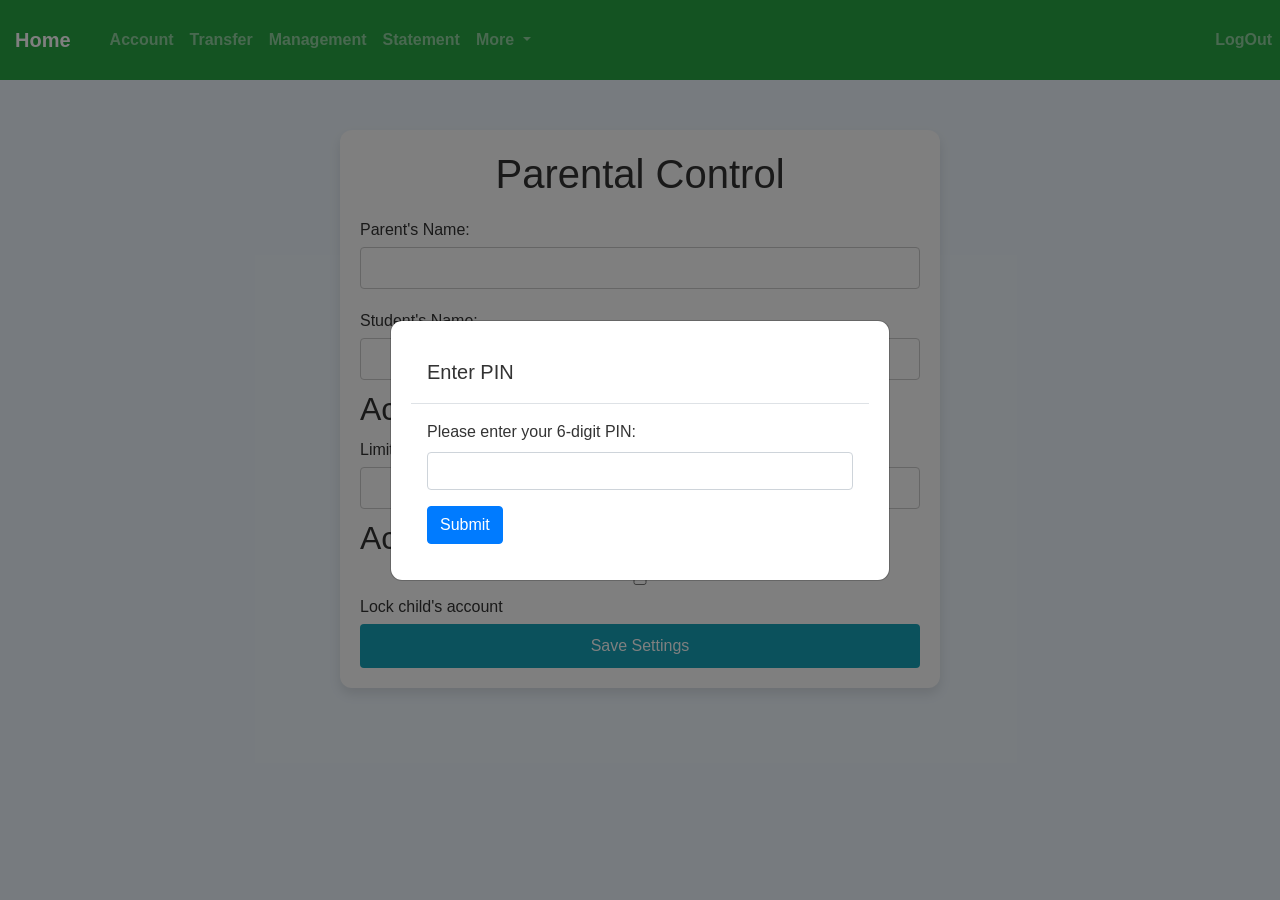
<file: parental control.html>
<!DOCTYPE html>
<html lang="en">
<head>
    <meta charset="UTF-8">
    <meta name="viewport" content="width=device-width, initial-scale=1.0">
    <link href="https://stackpath.bootstrapcdn.com/bootstrap/4.5.2/css/bootstrap.min.css" rel="stylesheet">
    <script src="https://cdn.jsdelivr.net/npm/bootstrap@5.3.2/dist/js/bootstrap.bundle.min.js"></script>
    <script src="https://code.jquery.com/jquery-3.5.1.slim.min.js"></script>
    <script src="https://cdn.jsdelivr.net/npm/@popperjs/core@2.5.4/dist/umd/popper.min.js"></script>
    <script src="https://stackpath.bootstrapcdn.com/bootstrap/4.5.2/js/bootstrap.min.js"></script>

    <title>Parental Control</title>

    <style>
        body {
            font-family: 'Segoe UI', Tahoma, Geneva, Verdana, sans-serif;
            background-color: #f0f8ff;
            color: #333;
            overflow-x: hidden;
        }

        .navbar {
            background-color: #28a745;
            color: #fff;
            padding: 15px 0;
        }

        .navbar a {
            color: #fff;
            text-decoration: none;
            padding: 10px 15px;
            font-weight: bold;
        }

        .navbar a:hover {
            background-color: #218838;
            border-radius: 4px;
        }

        .navbar .dropdown-menu {
            background-color: #28a745;
        }

        .navbar .dropdown-item {
            color: #fff;
        }

        .navbar .dropdown-item:hover {
            background-color: #218838;
        }

        .container {
            margin-top: 30px;
            display: flex;
            flex-direction: column;
            align-items: center;
            justify-content: center;
        }

        .form-container {
            background-color: #fff;
            padding: 20px;
            border-radius: 12px;
            box-shadow: 0 6px 12px rgba(0,0,0,0.1);
            width: 100%;
            max-width: 600px;
            margin-top: 20px;
        }

        .form-container h1 {
            color: #333;
            text-align: center;
            margin-bottom: 20px;
        }

        .form-container label {
            display: block;
            margin: 10px 0 5px;
        }

        .form-container input {
            padding: 8px;
            width: 100%;
            box-sizing: border-box;
            margin-bottom: 10px;
            border: 1px solid #ccc;
            border-radius: 4px;
        }

        .form-container button {
            width: 100%;
            padding: 10px;
            background-color: #17a2b8;
            color: #fff;
            border: none;
            border-radius: 4px;
            cursor: pointer;
            font-size: 16px;
        }

        .form-container button:hover {
            background-color: #138496;
        }

        .modal-content {
            border-radius: 12px;
            padding: 20px;
        }
    </style>
</head>
<body>
   <!-- Navbar -->
   <nav class="navbar navbar-expand-lg navbar-dark">
    <a class="navbar-brand" href="dashboard.html">Home</a>
    <button class="navbar-toggler" type="button" data-toggle="collapse" data-target="#navbarSupportedContent" aria-controls="navbarSupportedContent" aria-expanded="false" aria-label="Toggle navigation">
        <span class="navbar-toggler-icon"></span>
    </button>

    <div class="collapse navbar-collapse" id="navbarSupportedContent">
        <ul class="navbar-nav mr-auto">
            <li class="nav-item">
                <a class="nav-link" href="student details.html">Account</a>
            </li>
            <li class="nav-item">
                <a class="nav-link" href="transfer.html">Transfer</a>
            </li>
            <li class="nav-item">
                <a class="nav-link" href="parental control.html">Management</a>
            </li>
            <li class="nav-item">
                <a class="nav-link" href="e-statement.html">Statement</a>
            </li>
            <li class="nav-item dropdown">
                <a class="nav-link dropdown-toggle" href="#" id="navbarDropdown" role="button" data-toggle="dropdown" aria-haspopup="true" aria-expanded="false">
                    More
                </a>
                <div class="dropdown-menu" aria-labelledby="navbarDropdown">
                    <a class="dropdown-item" href="about.html">About Us</a>
                    <a class="dropdown-item" href="financialEducation.html">Education</a>
                </div>
            </li>
        </ul>
        <ul class="navbar-nav ml-auto">
            <li class="nav-item">
                <a class="nav-link" href="intro.html">LogOut</a>
            </li>
        </ul>
    </div>
</nav>

    <!-- Modal for PIN entry -->
    <div class="modal" id="pinModal" tabindex="-1" role="dialog" aria-labelledby="pinModalLabel" aria-hidden="true" style="display: block; background-color: rgba(0, 0, 0, 0.5);">
        <div class="modal-dialog modal-dialog-centered" role="document">
            <div class="modal-content">
                <div class="modal-header">
                    <h5 class="modal-title" id="pinModalLabel">Enter PIN</h5>
                </div>
                <div class="modal-body">
                    <form id="pinForm">
                        <div class="form-group">
                            <label for="pinInput">Please enter your 6-digit PIN:</label>
                            <input type="password" class="form-control" id="pinInput" maxlength="6" required>
                        </div>
                        <button type="button" class="btn btn-primary" onclick="checkPIN()">Submit</button>
                    </form>
                </div>
            </div>
        </div>
    </div>

    <div class="container">
        <div class="form-container">
            <h1>Parental Control</h1>
            <form id="parentalControlForm">
                <label for="parentName">Parent's Name:</label>
                <input type="text" id="parentName" name="parentName" required>

                <label for="studentName">Student's Name:</label>
                <input type="text" id="studentName" name="studentName" required>

                <h2>Account Spending Limits</h2>
                <label for="weekdayLimit">Limit your child's spending limit per month:</label>
                <input type="number" id="weekdayLimit" name="weekdayLimit" min="0" required>

                <h2>Account Lock</h2>
                <label>
                    <input type="checkbox" id="lockAccount">
                    Lock child's account
                </label>

                <button type="button" onclick="alert('Settings saved!')">Save Settings</button>
            </form>
        </div>
    </div>

    <script>
        const correctPIN = "123456"; // Replace with actual PIN logic

        function checkPIN() {
            const enteredPIN = document.getElementById('pinInput').value;
            if (enteredPIN === correctPIN) {
                document.getElementById('pinModal').style.display = 'none';
                document.querySelector('.form-container').style.display = 'block';
            } else {
                alert('Incorrect PIN. Please try again.');
            }
        }
    </script>
</body>
</html>
</file>
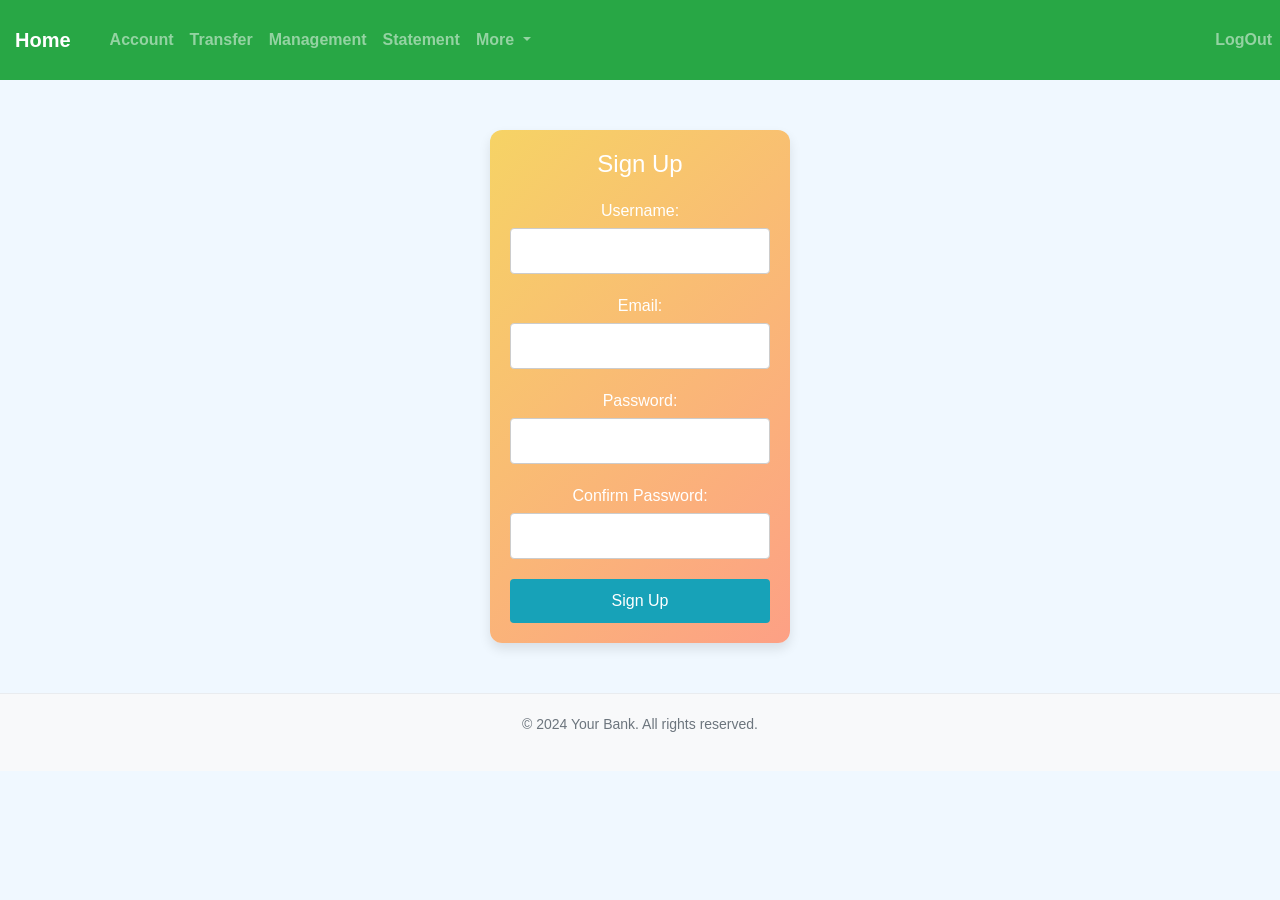
<file: signup.html>
<!DOCTYPE html>
<html lang="en">

<head>
    <meta charset="UTF-8">
    <meta name="viewport" content="width=device-width, initial-scale=1.0">
    
    <!-- Bootstrap CSS -->
    <link href="https://stackpath.bootstrapcdn.com/bootstrap/4.5.2/css/bootstrap.min.css" rel="stylesheet">
    <script src="https://code.jquery.com/jquery-3.5.1.slim.min.js"></script>
    <script src="https://cdn.jsdelivr.net/npm/@popperjs/core@2.5.4/dist/umd/popper.min.js"></script>
    <script src="https://stackpath.bootstrapcdn.com/bootstrap/4.5.2/js/bootstrap.min.js"></script>

    <title>Sign Up</title>

    <style>
        body {
            font-family: 'Segoe UI', Tahoma, Geneva, Verdana, sans-serif;
            background-color: #f0f8ff;
            margin: 0;
            overflow-x: hidden;
        }

        .navbar {
            background-color: #28a745;
            color: #fff;
            padding: 15px 0;
        }

        .navbar a {
            color: #fff;
            text-decoration: none;
            padding: 10px 15px;
            font-weight: bold;
        }

        .navbar a:hover {
            background-color: #218838;
            border-radius: 4px;
        }

        .signup-container {
            background-color: #fff;
            padding: 20px;
            box-shadow: 0 6px 12px rgba(0,0,0,0.1);
            border-radius: 12px;
            width: 300px;
            margin: 50px auto;
            text-align: center;
            background: linear-gradient(135deg, #f6d365 0%, #fda085 100%);
        }

        .signup-container h1 {
            margin-bottom: 20px;
            font-size: 1.5rem;
            color: #fff;
        }

        .signup-container label {
            display: block;
            margin: 10px 0 5px;
            color: #fff;
        }

        .signup-container input[type="text"],
        .signup-container input[type="email"],
        .signup-container input[type="password"] {
            width: 100%;
            padding: 10px;
            margin-bottom: 10px;
            border: 1px solid #ccc;
            border-radius: 4px;
        }

        .signup-container button {
            width: 100%;
            padding: 10px;
            background-color: #17a2b8;
            color: #fff;
            border: none;
            border-radius: 4px;
            cursor: pointer;
            font-size: 16px;
            margin-top: 10px;
        }

        .signup-container button:hover {
            background-color: #138496;
        }

        .footer {
            text-align: center;
            padding: 20px;
            font-size: 0.875rem;
            color: #6c757d;
            background-color: #f8f9fa;
            border-top: 1px solid #e9ecef;
            margin-top: 20px;
        }
    </style>
</head>

<body>

    <!-- Navbar -->
    <nav class="navbar navbar-expand-lg navbar-dark">
        <a class="navbar-brand" href="dashboard.html">Home</a>
        <button class="navbar-toggler" type="button" data-toggle="collapse" data-target="#navbarSupportedContent" aria-controls="navbarSupportedContent" aria-expanded="false" aria-label="Toggle navigation">
            <span class="navbar-toggler-icon"></span>
        </button>

        <div class="collapse navbar-collapse" id="navbarSupportedContent">
            <ul class="navbar-nav mr-auto">
                <li class="nav-item">
                    <a class="nav-link" href="student details.html">Account</a>
                </li>
                <li class="nav-item">
                    <a class="nav-link" href="transfer.html">Transfer</a>
                </li>
                <li class="nav-item">
                    <a class="nav-link" href="parental control.html">Management</a>
                </li>
                <li class="nav-item">
                    <a class="nav-link" href="e-statement.html">Statement</a>
                </li>
                <li class="nav-item dropdown">
                    <a class="nav-link dropdown-toggle" href="#" id="navbarDropdown" role="button" data-toggle="dropdown" aria-haspopup="true" aria-expanded="false">
                        More
                    </a>
                    <div class="dropdown-menu" aria-labelledby="navbarDropdown">
                        <a class="dropdown-item" href="about.html">About Us</a>
                        <a class="dropdown-item" href="financialEducation.html">Education</a>
                    </div>
                </li>
            </ul>
            <ul class="navbar-nav ml-auto">
                <li class="nav-item">
                    <a class="nav-link" href="intro.html">LogOut</a>
                </li>
            </ul>
        </div>
    </nav>

    <!-- Signup Form -->
    <div class="signup-container">
        <h1>Sign Up</h1>
        <form action="/signup" method="POST">
            <label for="username">Username:</label>
            <input type="text" id="username" name="username" required>
            <label for="email">Email:</label>
            <input type="email" id="email" name="email" required>
            <label for="password">Password:</label>
            <input type="password" id="password" name="password" required>
            <label for="confirm_password">Confirm Password:</label>
            <input type="password" id="confirm_password" name="confirm_password" required>
            <button type="submit">Sign Up</button>
        </form>
    </div>

    <!-- Footer -->
    <div class="footer">
        <p>&copy; 2024 Your Bank. All rights reserved.</p>
    </div>

    <!-- Bootstrap JS and dependencies -->
    <script src="https://cdn.jsdelivr.net/npm/bootstrap@5.3.2/dist/js/bootstrap.bundle.min.js"></script>
</body>

</html>
</file>
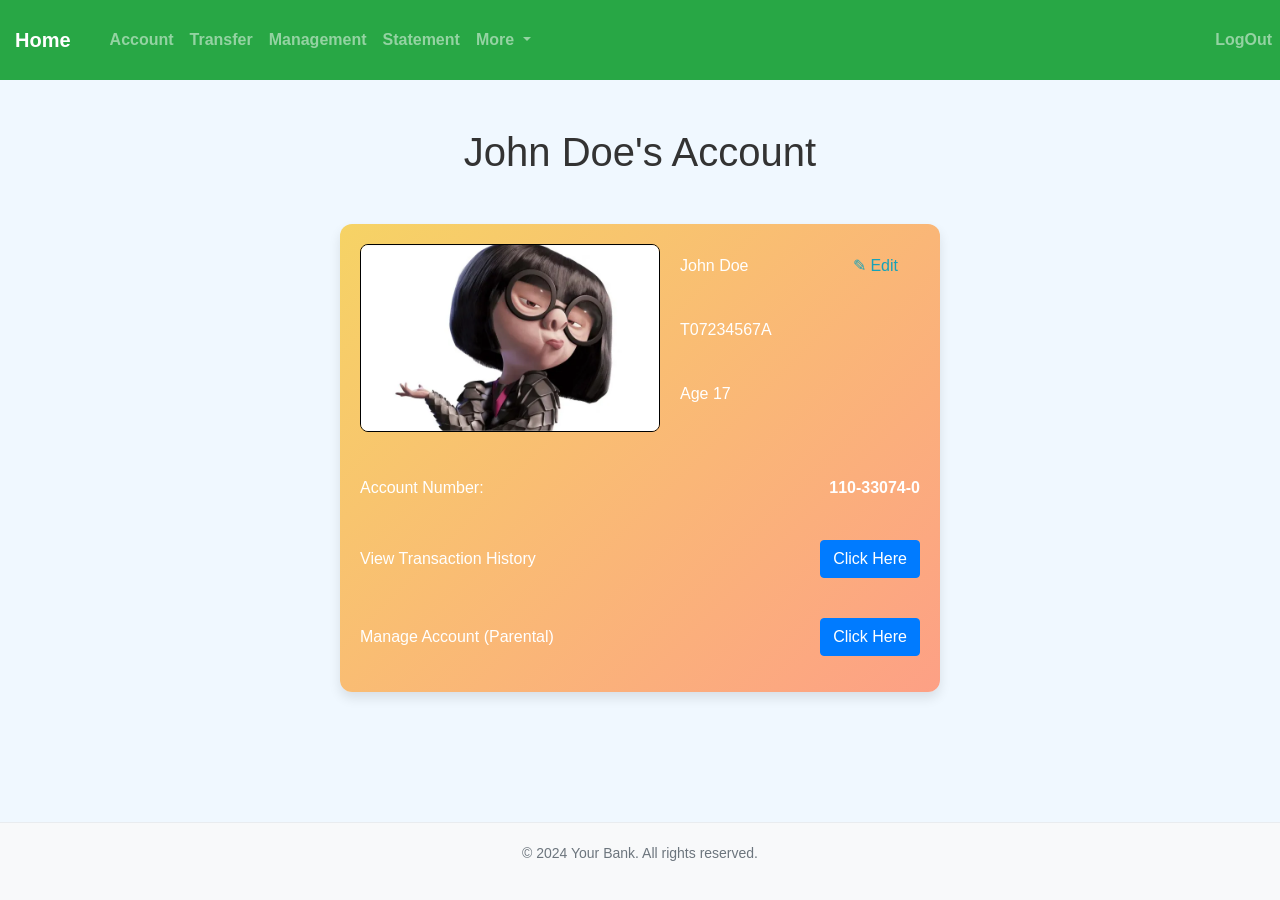
<file: student details.html>
<!DOCTYPE html>
<html lang="en">
<head>
    <meta charset="UTF-8">
    <meta name="viewport" content="width=device-width, initial-scale=1.0">
    <link href="https://stackpath.bootstrapcdn.com/bootstrap/4.5.2/css/bootstrap.min.css" rel="stylesheet">
    <script src="https://cdn.jsdelivr.net/npm/bootstrap@5.3.2/dist/js/bootstrap.bundle.min.js"></script>
    <script src="https://code.jquery.com/jquery-3.5.1.slim.min.js"></script>
    <script src="https://cdn.jsdelivr.net/npm/@popperjs/core@2.5.4/dist/umd/popper.min.js"></script>
    <script src="https://stackpath.bootstrapcdn.com/bootstrap/4.5.2/js/bootstrap.min.js"></script>

    <title>Vanessa's Student Details</title>
    <style>
        body {
            font-family: 'Segoe UI', Tahoma, Geneva, Verdana, sans-serif;
            background-color: #f0f8ff;
            color: #333;
            overflow-x: hidden;
        }

        .navbar {
            background-color: #28a745;
            color: #fff;
            padding: 15px 0;
        }

        .navbar a {
            color: #fff;
            text-decoration: none;
            padding: 10px 15px;
            font-weight: bold;
        }

        .navbar a:hover {
            background-color: #218838;
            border-radius: 4px;
        }

        .navbar .dropdown-menu {
            background-color: #28a745;
        }

        .navbar .dropdown-item {
            color: #fff;
        }

        .navbar .dropdown-item:hover {
            background-color: #218838;
        }

        .container {
            margin-top: 30px;
        }

        .student-details {
            margin: auto;
            max-width: 600px; /* Limit width of the details */
            padding: 20px;
            border-radius: 12px;
            box-shadow: 0 6px 12px rgba(0,0,0,0.1);
            background: linear-gradient(135deg, #f6d365 0%, #fda085 100%);
            color: #fff;
        }

        .details-container {
            display: flex;
            align-items: center;
            margin-bottom: 20px;
        }

        .details-container img {
            max-width: 100%; /* Ensure images don't overflow */
            height: auto; /* Maintain aspect ratio */
            margin-right: 20px; /* Space between image and details */
            border: 1px solid black;
            border-radius: 8px;
        }

        .details {
            flex: 1; /* Take up remaining space */
        }

        .edit-button {
            margin-left: 100px;
            cursor: pointer;
            color: #17a2b8;
        }

        .edit-input {
            display: none;
            width: 100%;
            margin-top: 10px;
        }

        .save-button {
            margin-top: 10px;
        }

        .float-right {
            float: right;
        }

        .footer {
            text-align: center;
            padding: 20px;
            font-size: 0.875rem;
            color: #6c757d;
            background-color: #f8f9fa;
            border-top: 1px solid #e9ecef;
            position: fixed;
            bottom: 0;
            width: 100%;
        }
    </style>
</head>
<body>
    <!-- Navbar -->
    <nav class="navbar navbar-expand-lg navbar-dark">
        <a class="navbar-brand" href="dashboard.html">Home</a>
        <button class="navbar-toggler" type="button" data-toggle="collapse" data-target="#navbarSupportedContent" aria-controls="navbarSupportedContent" aria-expanded="false" aria-label="Toggle navigation">
            <span class="navbar-toggler-icon"></span>
        </button>

        <div class="collapse navbar-collapse" id="navbarSupportedContent">
            <ul class="navbar-nav mr-auto">
                <li class="nav-item">
                    <a class="nav-link" href="student details.html">Account</a>
                </li>
                <li class="nav-item">
                    <a class="nav-link" href="transfer.html">Transfer</a>
                </li>
                <li class="nav-item">
                    <a class="nav-link" href="parental control.html">Management</a>
                </li>
                <li class="nav-item">
                    <a class="nav-link" href="e-statement.html">Statement</a>
                </li>
                <li class="nav-item dropdown">
                    <a class="nav-link dropdown-toggle" href="#" id="navbarDropdown" role="button" data-toggle="dropdown" aria-haspopup="true" aria-expanded="false">
                        More
                    </a>
                    <div class="dropdown-menu" aria-labelledby="navbarDropdown">
                        <a class="dropdown-item" href="about.html">About Us</a>
                        <a class="dropdown-item" href="financialEducation.html">Education</a>
                    </div>
                </li>
            </ul>
            <ul class="navbar-nav ml-auto">
                <li class="nav-item">
                    <a class="nav-link" href="intro.html">LogOut</a>
                </li>
            </ul>
        </div>
    </nav>

    <div class="container mt-5">
        <h1 class="text-center">John Doe's Account</h1>
    </div>

    <div class="container mt-5">
        <div class="student-details">
            <div class="details-container">
                <img src="images/profile.png" alt="student's picture" width="300" height="300">
                <div class="details">
                    <p id="userName">John Doe <span class="edit-button" onclick="editName()">✎ Edit</span></p>
                    <input type="text" id="nameInput" class="edit-input" value="John Doe">
                    <button class="btn btn-primary save-button edit-input" onclick="saveName()">Save</button>
                    <br>
                    <p>T07234567A</p>
                    <br>
                    <p>Age 17</p>
                </div>
            </div>
            <br>
            <p class="d-flex justify-content-between align-items-center">
                <span>Account Number:</span>
                <b class="float-right">110-33074-0</b>
            </p>
            <br>
            <p class="d-flex justify-content-between align-items-center">
                <span>View Transaction History</span>
                <a href="e-statement.html"><button type="button" class="btn btn-primary float-right">Click Here</button></a>
            </p>
            <br>
            <p class="d-flex justify-content-between align-items-center">
                <span>Manage Account (Parental)</span>
                <a href="parental control.html"><button type="button" class="btn btn-primary float-right">Click Here</button></a>
            </p>
        </div>
    </div>

    <div class="footer">
        <p>&copy; 2024 Your Bank. All rights reserved.</p>
    </div>

    <script>
        function editName() {
            document.getElementById('userName').style.display = 'none';
            document.getElementById('nameInput').style.display = 'block';
            document.querySelector('.save-button').style.display = 'block';
        }

        function saveName() {
            var nameInput = document.getElementById('nameInput').value;
            document.getElementById('userName').textContent = nameInput;
            document.getElementById('userName').style.display = 'block';
            document.getElementById('nameInput').style.display = 'none';
            document.querySelector('.save-button').style.display = 'none';
        }
    </script>
</body>
</html>
</file>
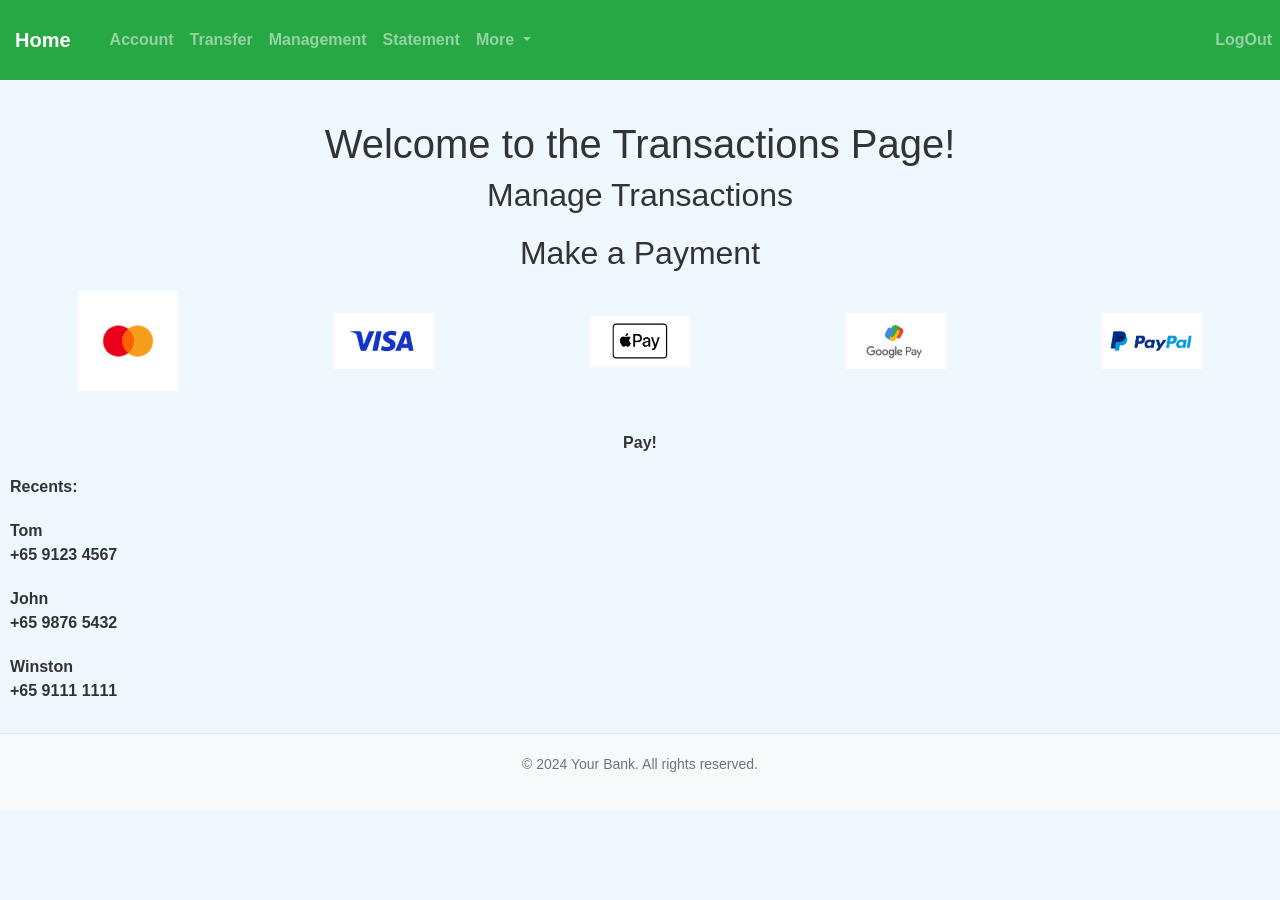
<file: transfer.html>
<!DOCTYPE html>
<html lang="en">
<head>
    <meta charset="UTF-8">
    <meta name="viewport" content="width=device-width, initial-scale=1.0">
    <title>Jf's Transfer</title>
    <link href="https://stackpath.bootstrapcdn.com/bootstrap/4.5.2/css/bootstrap.min.css" rel="stylesheet">
    <script src="https://cdn.jsdelivr.net/npm/bootstrap@5.3.2/dist/js/bootstrap.bundle.min.js"></script>
    <script src="https://code.jquery.com/jquery-3.5.1.slim.min.js"></script>
    <script src="https://cdn.jsdelivr.net/npm/@popperjs/core@2.5.4/dist/umd/popper.min.js"></script>
    <script src="https://stackpath.bootstrapcdn.com/bootstrap/4.5.2/js/bootstrap.min.js"></script>
    <style>
        body {
            font-family: 'Segoe UI', Tahoma, Geneva, Verdana, sans-serif;
            background-color: #f0f8ff;
            color: #333;
            overflow-x: hidden;
        }

        .navbar {
            background-color: #28a745;
            color: #fff;
            padding: 15px 0;
        }

        .navbar a {
            color: #fff;
            text-decoration: none;
            padding: 10px 15px;
            font-weight: bold;
        }

        .navbar a:hover {
            background-color: #218838;
            border-radius: 4px;
        }

        .navbar .dropdown-menu {
            background-color: #28a745;
        }

        .navbar .dropdown-item {
            color: #fff;
        }

        .navbar .dropdown-item:hover {
            background-color: #218838;
        }

        .product-details-head {
            text-align: center;
            margin-top: 40px;
        }

        .product-details {
            margin-top: 20px;
            text-align: center;
        }

        table {
            width: 100%;
            border-collapse: collapse;
            margin-bottom: 20px;
        }

        th {
            padding: 10px;
            text-align: center;
        }

        th img {
            max-width: 100px;
            height: auto;
            display: block;
            margin: 0 auto;
        }

        .btn-primary {
            background-color: #17a2b8;
            border: none;
        }

        .btn-primary:hover {
            background-color: #138496;
        }

        .footer {
            text-align: center;
            padding: 20px;
            font-size: 0.875rem;
            color: #6c757d;
            background-color: #f8f9fa;
            border-top: 1px solid #e9ecef;
        }

        .animation {
            transition: all 0.3s ease-in-out;
        }

        .animation:hover {
            transform: scale(1.05);
            box-shadow: 0 8px 16px rgba(0,0,0,0.2);
        }

        .meed, .no th {
            text-align: center;
        }

        .no th {
            text-align: left;
        }
    </style>
</head>
<body>
    <!-- Navbar -->
    <nav class="navbar navbar-expand-lg navbar-dark">
        <a class="navbar-brand" href="dashboard.html">Home</a>
        <button class="navbar-toggler" type="button" data-toggle="collapse" data-target="#navbarSupportedContent" aria-controls="navbarSupportedContent" aria-expanded="false" aria-label="Toggle navigation">
            <span class="navbar-toggler-icon"></span>
        </button>

        <div class="collapse navbar-collapse" id="navbarSupportedContent">
            <ul class="navbar-nav mr-auto">
                <li class="nav-item">
                    <a class="nav-link" href="student details.html">Account</a>
                </li>
                <li class="nav-item">
                    <a class="nav-link" href="transfer.html">Transfer</a>
                </li>
                <li class="nav-item">
                    <a class="nav-link" href="parental control.html">Management</a>
                </li>
                <li class="nav-item">
                    <a class="nav-link" href="e-statement.html">Statement</a>
                </li>
                <li class="nav-item dropdown">
                    <a class="nav-link dropdown-toggle" href="#" id="navbarDropdown" role="button" data-toggle="dropdown" aria-haspopup="true" aria-expanded="false">
                        More
                    </a>
                    <div class="dropdown-menu" aria-labelledby="navbarDropdown">
                        <a class="dropdown-item" href="about.html">About Us</a>
                        <a class="dropdown-item" href="financialEducation.html">Education</a>
                    </div>
                </li>
            </ul>
            <ul class="navbar-nav ml-auto">
                <li class="nav-item">
                    <a class="nav-link" href="intro.html">LogOut</a>
                </li>
            </ul>
        </div>
    </nav>

    <!-- Product Details Head -->
    <div class="product-details-head">
        <h1>Welcome to the Transactions Page!</h1>
        <h2>Manage Transactions</h2>
    </div>

    <!-- Payment Methods Section -->
    <div class="product-details">
        <h2>Make a Payment</h2>
        <table>
            <tr>
                <th><img src="images/master.png" alt="MasterCard"></th>
                <th><img src="images/visa.png" alt="Visa"></th>
                <th><img src="images/apple.png" alt="Apple Pay"></th>
                <th><img src="images/googlepay.jpg" alt="Google Pay"></th>
                <th><img src="images/paypal.png" alt="PayPal"></th>
            </tr>
        </table>
    </div>

    <!-- Recent Payments Section -->
    <div class="product-details">
        <table>
            <tr class="meed">
                <th>Pay!</th>
            </tr>
            <tr class="no">
                <th>Recents:</th>
            </tr>
            <tr class="no">
                <th onclick="transfer('Tom')">Tom<br>+65 9123 4567</th>
            </tr>
            <tr class="no">
                <th onclick="transfer('John')">John<br>+65 9876 5432</th>
            </tr>
            <tr class="no">
                <th onclick="transfer('Winston')">Winston<br>+65 9111 1111</th>
            </tr>        
        </table>        
    </div>

    <div class="footer">
        <p>&copy; 2024 Your Bank. All rights reserved.</p>
    </div>

    <script src="lol.js"></script>
</body>
</html>
</file>
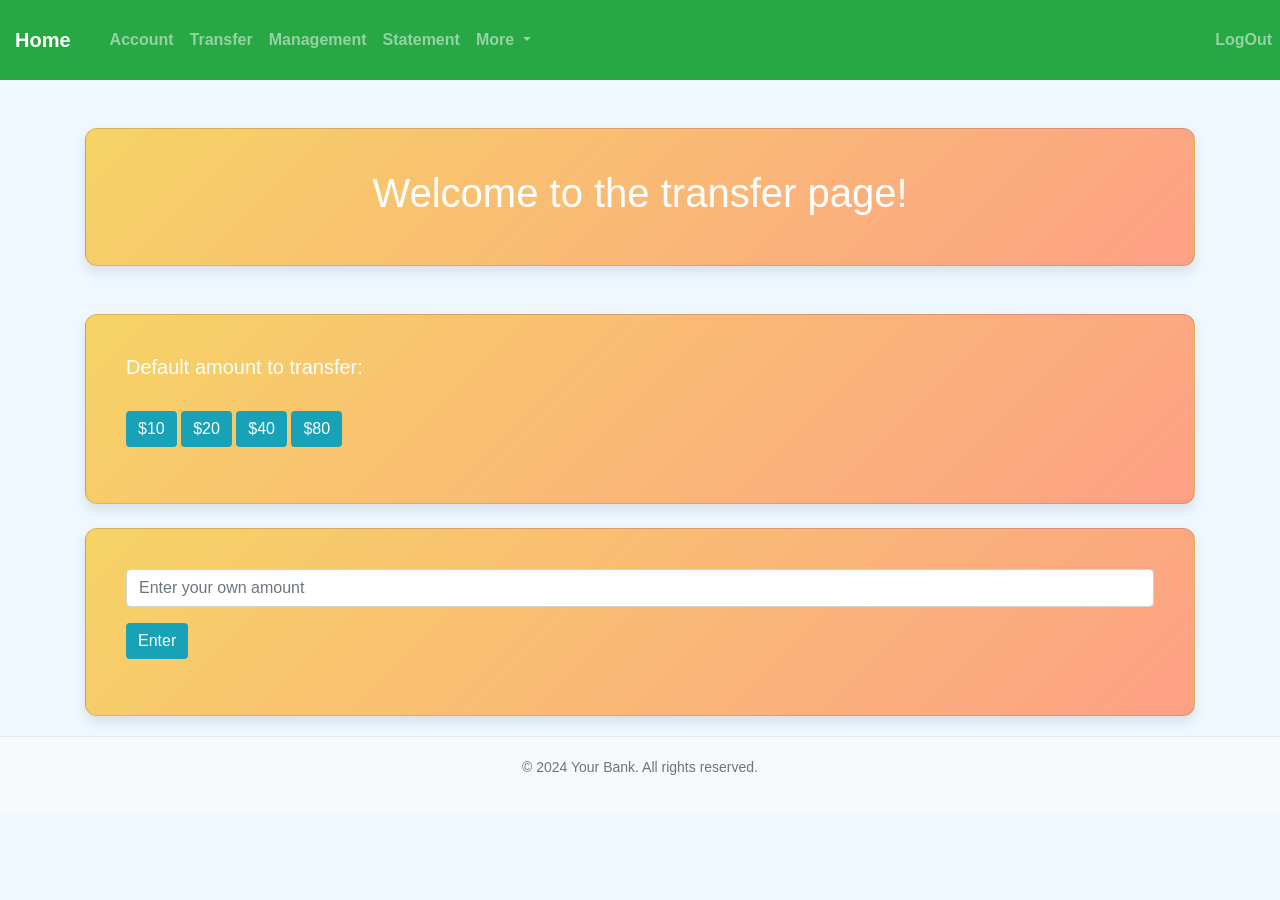
<file: trf.html>
<!DOCTYPE html>
<html lang="en">
<head>
    <meta charset="UTF-8">
    <meta name="viewport" content="width=device-width, initial-scale=1.0">
    <title>Transfer Details</title>
    <link href="https://stackpath.bootstrapcdn.com/bootstrap/4.5.2/css/bootstrap.min.css" rel="stylesheet">
    <script src="https://code.jquery.com/jquery-3.5.1.slim.min.js"></script>
    <script src="https://cdn.jsdelivr.net/npm/@popperjs/core@2.5.4/dist/umd/popper.min.js"></script>
    <script src="https://stackpath.bootstrapcdn.com/bootstrap/4.5.2/js/bootstrap.min.js"></script>

    <style>
        body {
            font-family: 'Segoe UI', Tahoma, Geneva, Verdana, sans-serif;
            background-color: #f0f8ff;
            color: #333;
            overflow-x: hidden;
        }

        .navbar {
            background-color: #28a745;
            color: #fff;
            padding: 15px 0;
        }

        .navbar a {
            color: #fff;
            text-decoration: none;
            padding: 10px 15px;
            font-weight: bold;
        }

        .navbar a:hover {
            background-color: #218838;
            border-radius: 4px;
        }

        .navbar .dropdown-menu {
            background-color: #28a745;
        }

        .navbar .dropdown-item {
            color: #fff;
        }

        .navbar .dropdown-item:hover {
            background-color: #218838;
        }

        .product-details-head {
            text-align: center;
            margin-top: 30px;
        }

        .product-details {
            margin-top: 30px;
            text-align: center;
        }

        .card {
            border-radius: 12px;
            box-shadow: 0 6px 12px rgba(0,0,0,0.1);
            margin-bottom: 20px;
            background: linear-gradient(135deg, #f6d365 0%, #fda085 100%);
            color: #fff;
            padding: 20px;
        }

        .btn-primary {
            background-color: #17a2b8;
            border: none;
        }

        .btn-primary:hover {
            background-color: #138496;
        }

        .footer {
            text-align: center;
            padding: 20px;
            font-size: 0.875rem;
            color: #6c757d;
            background-color: #f8f9fa;
            border-top: 1px solid #e9ecef;
        }
    </style>
</head>
<body>
   <!-- Navbar -->
   <nav class="navbar navbar-expand-lg navbar-dark">
    <a class="navbar-brand" href="dashboard.html">Home</a>
    <button class="navbar-toggler" type="button" data-toggle="collapse" data-target="#navbarSupportedContent" aria-controls="navbarSupportedContent" aria-expanded="false" aria-label="Toggle navigation">
        <span class="navbar-toggler-icon"></span>
    </button>

    <div class="collapse navbar-collapse" id="navbarSupportedContent">
        <ul class="navbar-nav mr-auto">
            <li class="nav-item">
                <a class="nav-link" href="student details.html">Account</a>
            </li>
            <li class="nav-item">
                <a class="nav-link" href="transfer.html">Transfer</a>
            </li>
            <li class="nav-item">
                <a class="nav-link" href="parental control.html">Management</a>
            </li>
            <li class="nav-item">
                <a class="nav-link" href="e-statement.html">Statement</a>
            </li>
            <li class="nav-item dropdown">
                <a class="nav-link dropdown-toggle" href="#" id="navbarDropdown" role="button" data-toggle="dropdown" aria-haspopup="true" aria-expanded="false">
                    More
                </a>
                <div class="dropdown-menu" aria-labelledby="navbarDropdown">
                    <a class="dropdown-item" href="about.html">About Us</a>
                    <a class="dropdown-item" href="financialEducation.html">Education</a>
                </div>
            </li>
        </ul>
        <ul class="navbar-nav ml-auto">
            <li class="nav-item">
                <a class="nav-link" href="intro.html">LogOut</a>
            </li>
        </ul>
    </div>
</nav>

    <!-- Product Details Head -->
    <div class="container mt-5">
        <div class="card">
            <div class="card-body">
                <h1 class="text-center">Welcome to the transfer page!</h1>
            </div>
        </div>
    </div>

    <div class="container mt-5">
        <div class="card">
            <div class="card-body">
                <h5>Default amount to transfer:</h5>
                <br>
                <p class="btn btn-primary" onclick="optionAndTransfer(10)"> $10 </p>
                <p class="btn btn-primary" onclick="optionAndTransfer(20)"> $20 </p>
                <p class="btn btn-primary" onclick="optionAndTransfer(40)"> $40 </p>
                <p class="btn btn-primary" onclick="optionAndTransfer(80)"> $80 </p>
            </div>
        </div>
    </div>

    <div class="container mt-4">
        <div class="card">
            <div class="card-body">
                <input class="form-control mb-3" placeholder="Enter your own amount">
                <p class="btn btn-primary" onclick="window.location.href='dashboard.html'">Enter</p>
            </div>
        </div>
    </div>

    <script>
        var currentBalance = 5000;
        
        function optionAndTransfer(amount) {
            var newBalance = currentBalance - amount;
        
            alert("Transfer initiated for $" + amount);
        
            window.location.href = "dashboard.html?balance=" + newBalance;
        
            currentBalance = newBalance;
        }
    </script>

    <div class="footer">
        <p>&copy; 2024 Your Bank. All rights reserved.</p>
    </div>
</body>
</html>
</file>
